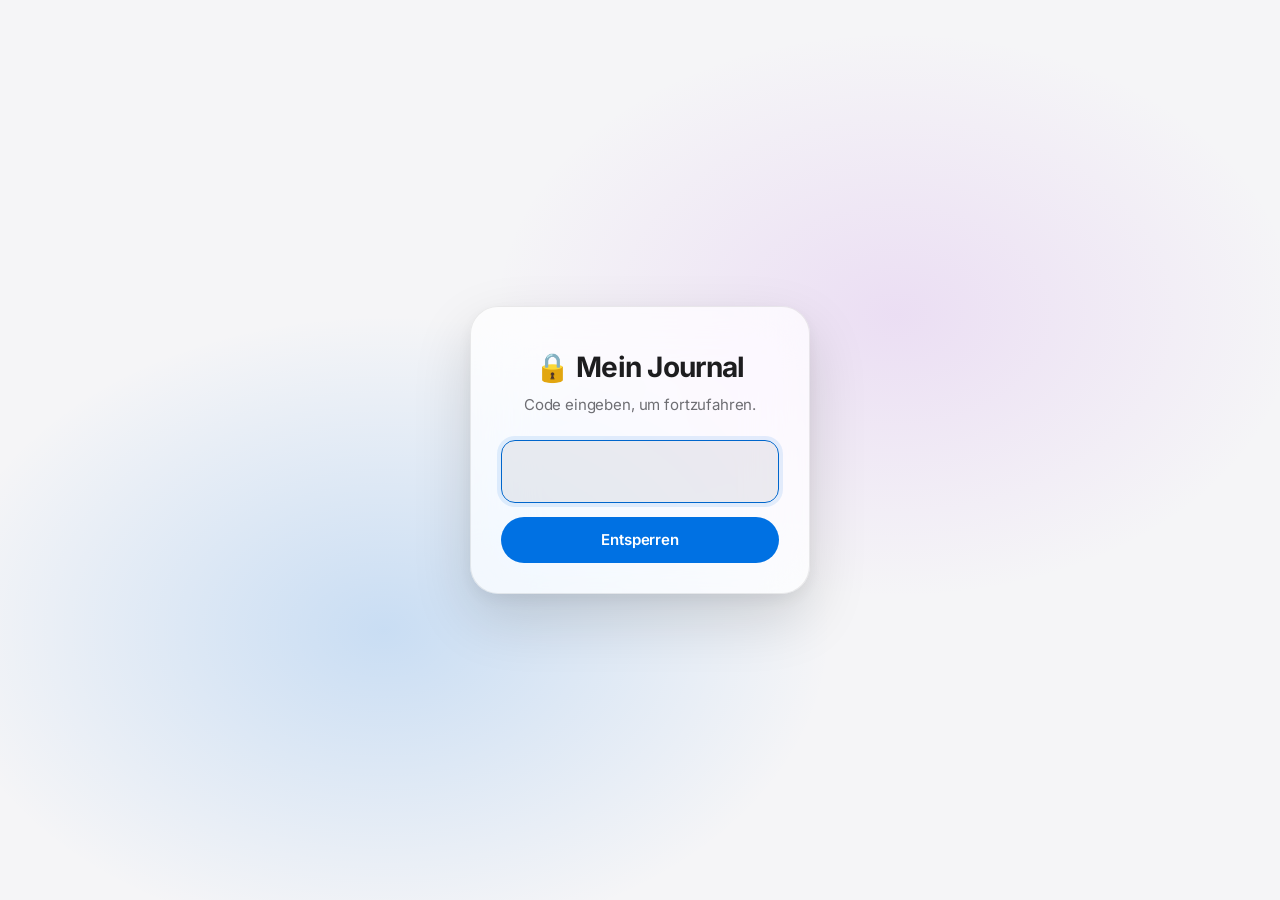
<file: index.html>
<!DOCTYPE html>
<html lang="de">
<head>
<meta charset="UTF-8">
<meta name="viewport" content="width=device-width, initial-scale=1.0, viewport-fit=cover">
<title>Mein Journal</title>
<!-- GEÄNDERT: Kurzbeschreibung + noindex – privates Tool, soll nicht in Suchmaschinen auftauchen -->
<meta name="description" content="Persönliches Trading-Journal: Trades erfassen, auswerten und Erkenntnisse festhalten.">
<meta name="robots" content="noindex, nofollow">

<!-- PWA / "Zum Home-Bildschirm hinzufügen" -->
<link rel="manifest" href="manifest.webmanifest">
<!-- GEÄNDERT (Performance): Icons, Manifest, Startbild und Strategie-Bilder liegen jetzt als eigene
     Dateien statt als Base64 in dieser Datei (vorher ~1,4 MB von 1,9 MB). Vorteil: kleinere
     HTML-Datei, Bilder werden vom Browser separat gecacht, Strategie-Bilder erst bei Bedarf geladen.
     Das Startbild wird schon während des Sperrbildschirms vorgeladen. -->
<link rel="preload" href="start-bg.jpg" as="image">
<!-- GEÄNDERT (Design): Statusleisten-Farbe folgt Hell/Dunkel -->
<meta name="theme-color" content="#f5f5f7" id="metaThemeColor">
<meta name="color-scheme" content="light dark">
<script>
  /* GEÄNDERT (Design): Hell/Dunkel vor dem ersten Zeichnen setzen. Gespeicherte Wahl
     (Umschalter im Header) hat Vorrang, sonst gilt die Systemeinstellung. */
  (function(){
    var t = null;
    try{ t = localStorage.getItem("tj_theme_v1"); }catch(e){}
    if(t !== "light" && t !== "dark") t = matchMedia("(prefers-color-scheme: dark)").matches ? "dark" : "light";
    document.documentElement.setAttribute("data-theme", t);
    var m = document.getElementById("metaThemeColor");
    if(m) m.setAttribute("content", t === "dark" ? "#000000" : "#f5f5f7");
  })();
</script>
<!-- GEÄNDERT (2026-11-16): Inter (Schrift für Windows/Android, Apple-Geräte nutzen SF Pro) liegt jetzt
     lokal im Repo statt bei Google Fonts – vorher fiel Windows ohne Google-Abruf auf Arial zurück.
     Die @font-face-Regeln stehen in app.css (Abschnitt 00). -->
<link rel="preload" href="inter-latin.woff2" as="font" type="font/woff2" crossorigin>
<meta name="apple-mobile-web-app-capable" content="yes">
<meta name="apple-mobile-web-app-status-bar-style" content="black-translucent">
<meta name="apple-mobile-web-app-title" content="Mein Journal">
<link rel="apple-touch-icon" href="apple-touch-icon.png">
<link rel="icon" type="image/png" sizes="32x32" href="favicon-32.png">

<!-- GEÄNDERT: SheetJS (~900 KB) blockierte das Rendern schon vor dem Sperrbildschirm.
     Wird jetzt erst im Bericht-Reiter bzw. beim Excel-Export nachgeladen (siehe loadXlsx()). -->
<!-- GEÄNDERT (Stufe 3): Design, Programmcode und Bilder liegen in eigenen Dateien — alle direkt im Hauptverzeichnis
     (keine Unterordner, weil der GitHub-Web-Upload Ordner flach entpackt).
     ⚠ Versionsnummer ?v=… bei JEDER Änderung an allen Einbindungen auf das heutige Datum setzen
     (siehe Kopfkommentar in core.js) — sonst laden Geräte alte Dateien aus dem Cache. -->
<link rel="stylesheet" href="app.css?v=2026.11.18b">
</head>
<body>

<div id="ambientGoldGlow" aria-hidden="true"></div>

<div id="lockScreen">
  <div class="lock-box">
    <div class="lock-title">🔒 Mein Journal</div>
    <div class="lock-sub" id="lockSub">Code eingeben, um fortzufahren.</div>
    <!-- GEÄNDERT: Feld hatte keine Beschriftung; Fehlermeldung wird jetzt vorgelesen -->
    <label for="lockPinInput" class="visually-hidden">PIN-Code</label>
    <input type="password" inputmode="numeric" pattern="[0-9]*" maxlength="4" id="lockPinInput" class="lock-pin-input" autocomplete="off" aria-describedby="lockSub lockError">
    <div class="lock-error" id="lockError" role="alert" style="display:none;">Falscher Code. Bitte erneut versuchen.</div>
    <button type="button" class="btn btn-primary" id="lockSubmitBtn" style="width:100%; margin-top:14px;">Entsperren</button>
  </div>
</div>

<div id="appShell" style="display:none;">

<!-- GEÄNDERT: Sprunglink zum Inhalt für Tastaturnutzer -->
<a class="skip-link" href="#app">Zum Inhalt springen</a>

<header class="topnav">
  <div class="topnav-left">
    <div class="brand">Mein Journal</div>
  </div>
  <!-- GEÄNDERT: Name für die Navigation, type="button", aktiver Reiter per aria-current (siehe updateNavActive) -->
  <nav class="tabs" id="mainNav" aria-label="Hauptnavigation">
    <button type="button" data-view="start"><svg class="tab-ico" viewBox="0 0 24 24" fill="none" stroke="currentColor" stroke-width="1.8" stroke-linecap="round" stroke-linejoin="round" aria-hidden="true" focusable="false"><path d="M3.5 10.5 12 3.5l8.5 7"/><path d="M5.5 9v10.5h13V9"/><path d="M10 19.5v-5h4v5"/></svg><span>Start</span></button>
    <button type="button" data-view="live"><svg class="tab-ico" viewBox="0 0 24 24" fill="none" stroke="currentColor" stroke-width="1.8" stroke-linecap="round" stroke-linejoin="round" aria-hidden="true" focusable="false"><path d="M3 12h4l2.5-6 5 12L17 12h4"/></svg><span>Live</span></button>
    <button type="button" data-view="eod"><svg class="tab-ico" viewBox="0 0 24 24" fill="none" stroke="currentColor" stroke-width="1.8" stroke-linecap="round" stroke-linejoin="round" aria-hidden="true" focusable="false"><path d="M20 14.5A8 8 0 0 1 9.5 4a8 8 0 1 0 10.5 10.5z"/></svg><span>EOD</span></button>
    <button type="button" data-view="bericht"><svg class="tab-ico" viewBox="0 0 24 24" fill="none" stroke="currentColor" stroke-width="1.8" stroke-linecap="round" stroke-linejoin="round" aria-hidden="true" focusable="false"><path d="M4 20V10"/><path d="M10 20V4"/><path d="M16 20v-7"/><path d="M22 20H2"/></svg><span>Bericht</span></button>
    <button type="button" data-view="erkenntnisse"><svg class="tab-ico" viewBox="0 0 24 24" fill="none" stroke="currentColor" stroke-width="1.8" stroke-linecap="round" stroke-linejoin="round" aria-hidden="true" focusable="false"><path d="M9 18h6"/><path d="M10 21h4"/><path d="M12 3a6 6 0 0 0-3.5 10.9c.6.5 1 1.2 1 2V16h5v-.1c0-.8.4-1.5 1-2A6 6 0 0 0 12 3z"/></svg><span>Erkenntnisse</span></button>
    <span class="tabs-sep" aria-hidden="true"></span>
    <button type="button" data-view="strategie"><svg class="tab-ico" viewBox="0 0 24 24" fill="none" stroke="currentColor" stroke-width="1.8" stroke-linecap="round" stroke-linejoin="round" aria-hidden="true" focusable="false"><path d="M4 4.5A1.5 1.5 0 0 1 5.5 3H20v15H5.5A1.5 1.5 0 0 0 4 19.5z"/><path d="M4 19.5A1.5 1.5 0 0 0 5.5 21H20v-3"/><path d="M8 7h8"/></svg><span>Strategie</span></button>
  </nav>
  <div class="topnav-right">
    <button type="button" class="backup-badge" id="backupBadge" title="Es gibt Änderungen seit dem letzten JSON-Backup. Klicken für den Export-Bereich im Bericht.">⚠ Ungesichert</button>
    <!-- NEU (2026-11-17): Lo-Fi-Hintergrundmusik an/aus (musik.js) — Equalizer-Balken bewegen sich, solange Musik läuft -->
    <button type="button" class="icon-btn musik-toggle" id="btnMusik" aria-pressed="false" aria-label="Hintergrundmusik" title="Lo-Fi-Musik einschalten">
      <svg viewBox="0 0 24 24" fill="none" stroke="currentColor" stroke-width="2.2" stroke-linecap="round" aria-hidden="true"><path class="eq eq1" d="M5 10v4"/><path class="eq eq2" d="M9.67 6v12"/><path class="eq eq3" d="M14.33 8.5v7"/><path class="eq eq4" d="M19 10.5v3"/></svg>
    </button>
    <!-- GEÄNDERT (Design): Dunkelmodus ein/aus -->
    <button type="button" class="icon-btn theme-toggle" id="btnTheme" aria-pressed="false" aria-label="Dunkelmodus" title="Dunkelmodus ein/aus">
      <svg class="ico-moon" viewBox="0 0 24 24" fill="none" stroke="currentColor" stroke-width="2" stroke-linecap="round" stroke-linejoin="round" aria-hidden="true"><path d="M20 14.5A8 8 0 0 1 9.5 4a8 8 0 1 0 10.5 10.5z"/></svg>
      <svg class="ico-sun" viewBox="0 0 24 24" fill="none" stroke="currentColor" stroke-width="2" stroke-linecap="round" aria-hidden="true"><circle cx="12" cy="12" r="4"/><path d="M12 2v2M12 20v2M4.9 4.9l1.4 1.4M17.7 17.7l1.4 1.4M2 12h2M20 12h2M4.9 19.1l1.4-1.4M17.7 6.3l1.4-1.4"/></svg>
    </button>
    <!-- GEÄNDERT (2026-10-15): „Kategorien“ → „Einstellungen“ (dort jetzt auch das Intro) -->
    <button type="button" class="btn btn-ghost btn-sm" id="btnSettings" title="Einstellungen: Kategorien, Intro und Musik">⚙ Einstellungen</button>
  </div>
</header>

<!-- GEÄNDERT: tabindex="-1", damit Sprunglink und Fokus-Rückgabe hier landen können -->
<main id="app" tabindex="-1"></main>

<div id="modalRoot"></div>
<div id="dialogRoot"></div>
<!-- GEÄNDERT: Toasts („Gespeichert“ usw.) werden von Screenreadern angesagt -->
<div id="toastRoot" role="status" aria-live="polite"></div>

</div>

<script src="core.js?v=2026.11.18b"></script>
<script src="sync.js?v=2026.11.18b"></script>
<script src="news.js?v=2026.11.18b"></script>
<script src="state.js?v=2026.11.18b"></script>
<script src="start.js?v=2026.11.18b"></script>
<script src="trades.js?v=2026.11.18b"></script>
<script src="bericht.js?v=2026.11.18b"></script>
<script src="erkenntnisse.js?v=2026.11.18b"></script>
<script src="strategie.js?v=2026.11.18b"></script>
<!-- NEU (2026-10-15): Intro nach dem Entsperren — vor init.js, das es aufruft -->
<script src="intro.js?v=2026.11.18b"></script>
<!-- NEU (2026-11-17): Lo-Fi-Hintergrundmusik (vor init.js, das sie beim Entsperren vorbereitet) -->
<script src="musik.js?v=2026.11.18b"></script>
<script src="init.js?v=2026.11.18b"></script>
<script src="design.js?v=2026.11.18b"></script>
</body>
</html>
</file>
<file: app.css>
/* ==========================================================================
   MEIN JOURNAL — Design-System im Stil von macOS/iOS-Apps
   Aufbau:  (00 Schrift Inter, lokal – NEU 2026-11-16)
   01 Design-Tokens (hell / dunkel)    12 Session-Tagesleiste
   02 Basis & Typografie               13 Detailansicht, Bildansicht, Screenshots
   03 Fokus & Barrierefreiheit          14 Modals & Formulare
   04 Navigation (Glas, Segmented)      15 Trade-Formular
   05 Seitenlayout & Hero               16 Bericht, Tabellen, Vergleich
   06 Buttons                           17 Notizen, Wortwolke, Suche
   07 Chips, Segmented Controls         18 Startseite: Kennzahlen, News
   08 Panels & Filter                   19 Strategie
   09 Kennzahl-Kacheln                  20 Dialoge & Toasts
   10 Trade-Liste, Tags, Badges         21 Sperrbildschirm, Ambient, App-Start
   11 Kalender                          22 Bewegung (Reveal, Hover, Press)
                                        23 Responsiv · 24 Reduced Motion
   ========================================================================== */

/* ---------- 00 Schrift Inter (lokal) ----------------------------------------
   NEU (2026-11-16): Inter liegt jetzt als eigene Datei im Repo statt bei Google Fonts.
   Vorher fiel Windows auf Arial zurück, sobald der Google-Abruf scheiterte (offline,
   Werbeblocker, Firewall). Variable Schrift: alle Stärken 100–900 in einer Datei je
   Zeichensatz. Apple-Geräte nutzen weiter SF Pro (steht in --font vor Inter).
   Inter: SIL Open Font License 1.1, (c) The Inter Project Authors. */
@font-face{
  font-family:"Inter"; font-style:normal; font-weight:100 900; font-display:swap;
  src:url(inter-latin-ext.woff2) format("woff2");
  unicode-range:U+0100-02BA,U+02BD-02C5,U+02C7-02CC,U+02CE-02D7,U+02DD-02FF,U+0304,U+0308,U+0329,U+1D00-1DBF,U+1E00-1E9F,U+1EF2-1EFF,U+2020,U+20A0-20AB,U+20AD-20C0,U+2113,U+2C60-2C7F,U+A720-A7FF;
}
@font-face{
  font-family:"Inter"; font-style:normal; font-weight:100 900; font-display:swap;
  src:url(inter-latin.woff2) format("woff2");
  unicode-range:U+0000-00FF,U+0131,U+0152-0153,U+02BB-02BC,U+02C6,U+02DA,U+02DC,U+0304,U+0308,U+0329,U+2000-206F,U+20AC,U+2122,U+2191,U+2193,U+2212,U+2215,U+FEFF,U+FFFD;
}

/* ---------- 01 Design-Tokens ------------------------------------------------
   Hell ist die Basis, Dunkel per data-theme="dark" (Umschalter im Header). Die alten Token-
   Namen (--bg-panel, --text-dim, --green …) bleiben erhalten, weil das JS sie in
   Inline-Styles verwendet. */
:root{
  color-scheme:light;
  /* Flächen */
  --bg:#f5f5f7;
  --bg-panel:#ffffff;
  --bg-card:#f5f5f7;
  --bg-card-hover:#e8e8ed;
  --fill:rgba(118,118,128,.12);         /* iOS „tertiary fill“ – Segment-Spuren, Leisten */
  --fill-strong:rgba(118,118,128,.2);
  --thumb:#ffffff;                      /* Schieber im Segmented Control */
  --thumb-shadow:0 3px 8px rgba(0,0,0,.12), 0 3px 1px rgba(0,0,0,.04);
  --glass:rgba(255,255,255,.72);
  --glass-strong:rgba(255,255,255,.86);
  --glass-border:rgba(0,0,0,.08);
  /* Linien */
  --border:#e3e3e8;
  --border-light:#d2d2d7;
  --separator:rgba(60,60,67,.14);
  /* Text */
  --text:#1d1d1f;
  --text-dim:#6e6e73;
  --text-faint:#6e6e73;
  --inverse-bg:#1d1d1f;
  --inverse-text:#ffffff;
  --white:#ffffff;
  /* Akzent (Apple-Blau) */
  --accent:#0066cc;                     /* Links & Text-Akzente */
  --accent-fill:#0071e3;                /* gefüllte Buttons */
  --accent-fill-hover:#0077ed;
  --on-accent:#ffffff;
  --accent-dim:rgba(0,113,227,.1);
  --focus:#0071e3;
  /* Semantik Trading: Gewinn / Verlust / Break-Even */
  --green:#1a7f37;  --green-dim:rgba(52,199,89,.14);  --green-line:rgba(26,127,55,.3);  --on-green:#ffffff;
  --red:#d70015;    --red-dim:rgba(255,59,48,.1);     --red-line:rgba(215,0,21,.28);   --on-red:#ffffff;
  --amber:#b25000;  --amber-dim:rgba(255,159,10,.16); --amber-line:rgba(178,80,0,.3);  --amber-fill:#ff9f0a; --on-amber:#1d1d1f;
  --info:#0066cc;   --info-dim:rgba(0,113,227,.1);    --info-line:rgba(0,102,204,.3);
  --sess-ldn:#0071e3;
  --sess-nyc:#1a7f37;
  /* Form */
  --radius-lg:28px;
  --radius:18px;
  --radius-sm:12px;
  --radius-xs:8px;
  --shadow-sm:0 1px 2px rgba(0,0,0,.04), 0 1px 1px rgba(0,0,0,.02);
  --shadow-md:0 4px 14px rgba(0,0,0,.06), 0 1px 3px rgba(0,0,0,.04);
  --shadow-lg:0 24px 60px rgba(0,0,0,.14), 0 6px 18px rgba(0,0,0,.06);
  --backdrop:rgba(0,0,0,.28);
  /* Typografie */
  /* GEÄNDERT (2026-11-16): "Segoe UI" vor Arial – falls Inter auf Windows doch fehlt */
  --font:-apple-system, BlinkMacSystemFont, "SF Pro Text", "SF Pro Display", "Inter", "Segoe UI", "Helvetica Neue", Arial, sans-serif;
  --font-display:-apple-system, BlinkMacSystemFont, "SF Pro Display", "SF Pro Text", "Inter", "Segoe UI", "Helvetica Neue", Arial, sans-serif;
  --mono:var(--font);                   /* Zahlen: Systemschrift mit Tabellenziffern statt Monospace */
  --code:ui-monospace, "SF Mono", Menlo, Consolas, monospace;
  /* Bewegung */
  --ease:cubic-bezier(0.28, 0.11, 0.32, 1);
  --spring:cubic-bezier(0.34, 1.56, 0.64, 1);
  --dur:.4s;
  --start-bg-image:url("start-bg.jpg");
}

/* Dunkle Tokens – aktiv bei <html data-theme="dark">. Umschalter im Header;
   ohne eigene Wahl folgt die App der Systemeinstellung (siehe Skript im <head>). */
:root[data-theme="dark"]{
    color-scheme:dark;
    --bg:#000000; --bg-panel:#1c1c1e; --bg-card:#2c2c2e; --bg-card-hover:#3a3a3c;
    --fill:rgba(118,118,128,.24); --fill-strong:rgba(118,118,128,.36);
    --thumb:#636366; --thumb-shadow:0 3px 8px rgba(0,0,0,.3);
    --glass:rgba(22,22,23,.72); --glass-strong:rgba(28,28,30,.88); --glass-border:rgba(255,255,255,.08);
    --border:#38383a; --border-light:#48484a; --separator:rgba(84,84,88,.6);
    --text:#f5f5f7; --text-dim:#a1a1a6; --text-faint:#98989d;
    --inverse-bg:#f5f5f7; --inverse-text:#1d1d1f;
    --accent:#2997ff; --accent-fill:#0071e3; --accent-fill-hover:#0077ed; --accent-dim:rgba(41,151,255,.16); --focus:#2997ff;
    --green:#30d158; --green-dim:rgba(48,209,88,.16);  --green-line:rgba(48,209,88,.34); --on-green:#000000;
    --red:#ff6961;   --red-dim:rgba(255,69,58,.16);    --red-line:rgba(255,105,97,.34); --on-red:#000000;
    --amber:#ff9f0a; --amber-dim:rgba(255,159,10,.16); --amber-line:rgba(255,159,10,.36);
    --info:#64b5ff;  --info-dim:rgba(41,151,255,.16);  --info-line:rgba(100,181,255,.34);
    --sess-ldn:#409cff; --sess-nyc:#30d158;
    --shadow-sm:0 1px 2px rgba(0,0,0,.4);
    --shadow-md:0 8px 24px rgba(0,0,0,.45);
    --shadow-lg:0 30px 80px rgba(0,0,0,.6), 0 8px 24px rgba(0,0,0,.4);
    --backdrop:rgba(0,0,0,.55);
}
/* … und immer für die Hero-Kachel (Foto mit dunkler Abdunklung = „dunkle Medienkachel“). */
.start-hero{
  color-scheme:dark;
  --bg-panel:#1c1c1e; --bg-card:rgba(255,255,255,.1); --bg-card-hover:rgba(255,255,255,.16);
  --fill:rgba(255,255,255,.14); --border:rgba(255,255,255,.14); --border-light:rgba(255,255,255,.22);
  --text:#f5f5f7; --text-dim:#c7c7cc; --text-faint:#aeaeb2;
  --inverse-bg:#f5f5f7; --inverse-text:#1d1d1f;
  --accent:#2997ff; --focus:#2997ff;
  --green:#30d158; --green-dim:rgba(48,209,88,.2); --green-line:rgba(48,209,88,.4); --on-green:#000;
  --red:#ff6961; --red-dim:rgba(255,69,58,.2); --on-red:#000;
  --amber:#ff9f0a; --amber-dim:rgba(255,159,10,.2); --amber-line:rgba(255,159,10,.42);
  --sess-ldn:#409cff; --sess-nyc:#30d158;
}

/* ---------- 02 Basis & Typografie ------------------------------------------ */
*{box-sizing:border-box;}
html,body{margin:0; padding:0;}
html{
  -webkit-text-size-adjust:100%;
  scrollbar-width:thin; scrollbar-color:var(--fill-strong) transparent;
}
@media (prefers-reduced-motion: no-preference){ html{scroll-behavior:smooth;} }
::-webkit-scrollbar{width:11px; height:11px;}
::-webkit-scrollbar-track{background:transparent;}
::-webkit-scrollbar-thumb{background:var(--fill-strong); border-radius:999px; border:3px solid transparent; background-clip:content-box;}
::-webkit-scrollbar-thumb:hover{background-color:var(--text-faint);}
::-webkit-scrollbar-corner{background:transparent;}
body{
  background:var(--bg);
  color:var(--text);
  font-family:var(--font);
  font-size:15px;
  line-height:1.47;
  letter-spacing:-.01em;
  -webkit-font-smoothing:antialiased;
  -moz-osx-font-smoothing:grayscale;
  font-feature-settings:"cv11","ss01";   /* Inter-Fallback: rundere Ziffern/Glyphen */
  min-height:100vh;
  /* Vollbild-PWA (iPhone): nichts unter Notch/Home-Indicator */
  padding-left:env(safe-area-inset-left);
  padding-right:env(safe-area-inset-right);
  padding-bottom:env(safe-area-inset-bottom);
}
h1,h2,h3{font-family:var(--font-display); letter-spacing:-.022em; line-height:1.1;}
a{color:var(--accent); text-decoration:none;}
a:hover{text-decoration:underline;}
button{font-family:inherit; cursor:pointer; -webkit-tap-highlight-color:transparent;}
button:disabled,.btn:disabled{opacity:.4; cursor:not-allowed;}
input,textarea,select{font-family:inherit; font-size:inherit;}
.num{font-family:var(--mono); font-variant-numeric:tabular-nums;}
::selection{background:var(--accent-dim);}

/* ---------- 03 Fokus & Barrierefreiheit ------------------------------------ */
:focus-visible{outline:3px solid color-mix(in srgb, var(--focus) 65%, transparent); outline-offset:2px;}
@supports not (color:color-mix(in srgb, red 50%, blue)){ :focus-visible{outline:2px solid var(--focus);} }
.trade-card:focus-visible, .cal-cell:focus-visible, .note-item:focus-visible, .day-detail-item:focus-visible, .strat-entry-card:focus-visible{outline-offset:-2px;}
body.modal-open{overflow:hidden;}
.visually-hidden{position:absolute !important; width:1px; height:1px; padding:0; margin:-1px; overflow:hidden; clip:rect(0 0 0 0); white-space:nowrap; border:0;}
.skip-link{position:absolute; left:12px; top:-60px; z-index:10000; padding:10px 16px; border-radius:999px; background:var(--accent-fill); color:var(--on-accent); font-weight:600; text-decoration:none; box-shadow:var(--shadow-md);}
.skip-link:focus{top:12px;}
#app:focus, .modal:focus, .dialog:focus{outline:none;}

/* ---------- 04 Navigation ---------------------------------------------------
   Milchglas liegt auf ::before – so bleibt der Header selbst ohne backdrop-filter
   und die feste Tab-Leiste (Mobil) hängt weiterhin am Bildschirmrand. */
header.topnav{
  position:sticky; top:0; z-index:50;
  display:grid; grid-template-columns:1fr auto 1fr; align-items:center; gap:12px;
  padding:10px 24px;
  padding-top:calc(10px + env(safe-area-inset-top));
  transition:transform .5s var(--ease);
}
header.topnav::before{
  content:""; position:absolute; inset:0; z-index:-1;
  background:var(--glass);
  -webkit-backdrop-filter:blur(20px) saturate(180%);
  backdrop-filter:blur(20px) saturate(180%);
  border-bottom:1px solid transparent;
  transition:border-color .4s var(--ease), box-shadow .4s var(--ease), background-color .4s var(--ease);
}
header.topnav > *{transition:transform .5s var(--ease);}
header.topnav.is-compact::before{background:var(--glass-strong); border-bottom-color:var(--separator); box-shadow:0 1px 20px rgba(0,0,0,.05);}
@media (min-width:641px){
  /* Kompakt beim Scrollen: Leiste gleitet 8 px nach oben, Inhalt bleibt mittig – nur transform */
  header.topnav.is-compact{transform:translateY(-8px);}
  header.topnav.is-compact > *{transform:translateY(4px);}
  header.topnav.is-compact .brand{transform:scale(.94);}
}
.topnav-left{display:flex; align-items:center; gap:12px;}
.topnav-right{display:flex; align-items:center; gap:10px; justify-content:flex-end;}
/* Hell/Dunkel-Umschalter: Mond im hellen, Sonne im dunklen Modus */
.theme-toggle{position:relative; overflow:hidden; width:34px; height:34px; color:var(--text);}
.theme-toggle svg{position:absolute; width:18px; height:18px; transition:transform .5s var(--spring), opacity .3s var(--ease);}
.theme-toggle .ico-sun{opacity:0; transform:rotate(-90deg) scale(.5);}
:root[data-theme="dark"] .theme-toggle .ico-moon{opacity:0; transform:rotate(90deg) scale(.5);}
:root[data-theme="dark"] .theme-toggle .ico-sun{opacity:1; transform:none;}
/* NEU (2026-11-17): Musik-Knopf — Equalizer-Balken, bewegen sich, solange Musik läuft */
.musik-toggle{width:34px; height:34px; color:var(--text);}
.musik-toggle svg{width:18px; height:18px; overflow:visible;}
.musik-toggle .eq{transform-box:fill-box; transform-origin:center; transform:scaleY(.42); transition:transform .4s var(--spring);}
.musik-toggle.is-on{background:var(--accent-dim); color:var(--accent);}
.musik-toggle.is-on .eq{transform:none;}
.musik-toggle.is-playing .eq{animation:musikEq 1.1s ease-in-out infinite alternate;}
.musik-toggle.is-playing .eq2{animation-duration:.82s; animation-delay:-.3s;}
.musik-toggle.is-playing .eq3{animation-duration:.96s; animation-delay:-.55s;}
.musik-toggle.is-playing .eq4{animation-duration:.7s; animation-delay:-.15s;}
@keyframes musikEq{ 0%{transform:scaleY(.35);} 100%{transform:scaleY(1.15);} }
@media (prefers-reduced-motion: reduce){ .musik-toggle.is-playing .eq{animation:none;} }
/* Weicher Hell/Dunkel-Wechsel (GEÄNDERT): Überblendung per View Transition — nur zwei
   Bildebenen statt Transitions auf jedem einzelnen Element. */
/* Die neue Ansicht liegt voll deckend darunter, das Standbild der alten blendet darüber
   aus — so gibt es keinen Helligkeits-"Knick" in der Mitte wie beim reinen Kreuzblenden. */
html.theme-vt::view-transition-new(root){animation:none; mix-blend-mode:normal;}
html.theme-vt::view-transition-old(root){
  z-index:1; mix-blend-mode:normal;
  animation:themeOut .6s cubic-bezier(.4, 0, .2, 1) both;
}
@keyframes themeOut{ from{opacity:1;} to{opacity:0;} }
@keyframes themeIn{ from{opacity:0;} to{opacity:1;} }
/* Fallback ohne View-Transitions-API: kurzes Einblenden der ganzen Seite */
html.theme-fade #appShell{animation:themeIn .35s cubic-bezier(.4, 0, .2, 1);}
.brand{
  font-family:var(--font-display); font-weight:600; font-size:19px; letter-spacing:-.02em;
  transform-origin:left center; transition:transform .5s var(--ease);
}
/* Segmented Control mit gleitendem Schieber (.tabs-indicator, per JS) */
nav.tabs{
  position:relative;
  display:flex; gap:2px; padding:3px; border-radius:11px;
  background:var(--fill); flex-wrap:wrap; justify-content:center;
}
nav.tabs button{
  position:relative; z-index:1;
  display:inline-flex; align-items:center; gap:6px;
  background:transparent; border:none; color:var(--text-dim);
  padding:6px 16px; border-radius:8px; font-size:13.5px; font-weight:500; letter-spacing:-.01em;
  transition:color .25s var(--ease), background-color .25s var(--ease), transform .3s var(--spring);
}
nav.tabs button:hover{color:var(--text);}
nav.tabs button.active{color:var(--text); font-weight:600; background:var(--thumb); box-shadow:var(--thumb-shadow);}
nav.tabs.has-indicator button.active{background:transparent; box-shadow:none;}
nav.tabs button:active{transform:scale(.96);}
nav.tabs .tab-ico{display:none; width:22px; height:22px; flex:0 0 auto;}
nav.tabs .tabs-sep{width:1px; align-self:stretch; background:var(--separator); margin:5px 4px;}
.tabs-indicator{
  position:absolute; left:0; top:0; z-index:0; pointer-events:none;
  border-radius:8px; background:var(--thumb); box-shadow:var(--thumb-shadow);
  transform-origin:left center;
  transition:transform .5s var(--spring), opacity .2s var(--ease);
  opacity:0;
}
.backup-badge{
  display:none; align-items:center; gap:6px;
  background:var(--amber-dim); border:none; color:var(--amber);
  padding:6px 12px; border-radius:999px; font-size:12.5px; font-weight:600; cursor:pointer;
  transition:background-color .2s var(--ease), transform .3s var(--spring);
}
.backup-badge:hover{background:var(--amber-line);}
.backup-badge:active{transform:scale(.96);}
.backup-badge.show{display:inline-flex; animation:badgePop .6s var(--spring);}
@keyframes badgePop{ from{opacity:0; transform:scale(.8);} to{opacity:1; transform:none;} }

/* ---------- 05 Seitenlayout & Hero ----------------------------------------- */
main{max-width:1560px; margin:0 auto; padding:32px 24px 96px;}
main.main-narrow{max-width:1240px;}

.page-head{margin-bottom:28px;}
.page-head h1{font-size:clamp(30px, 3.4vw, 44px); font-weight:700; margin:0 0 6px;}
.page-head p{color:var(--text-dim); margin:0; font-size:17px; line-height:1.47; max-width:720px;}

/* Hero: großes Foto als dunkle Medienkachel, Parallax + skalierende Headline (per JS: --hero-p 0…1) */
.start-hero{
  position:relative; isolation:isolate; overflow:hidden;
  border-radius:var(--radius-lg);
  padding:56px 40px 32px; margin-bottom:20px;
  color:var(--text); background:#0b0b0d;
  box-shadow:var(--shadow-lg);
}
.start-hero::before{
  content:""; position:absolute; inset:-8% 0 -8% 0; z-index:-2;
  background-image:var(--start-bg-image);
  background-size:cover; background-position:center 38%; background-repeat:no-repeat;
  transform:translate3d(0, calc(var(--hero-p, 0) * 70px), 0) scale(1.06);
  will-change:transform;
}
.start-hero::after{
  content:""; position:absolute; inset:0; z-index:-1;
  background:
    radial-gradient(120% 80% at 50% 0%, rgba(0,0,0,.15) 0%, rgba(0,0,0,.55) 70%),
    linear-gradient(180deg, rgba(0,0,0,.35) 0%, rgba(0,0,0,.62) 55%, rgba(0,0,0,.88) 100%);
}
.start-hero .page-head{margin-bottom:0;}
.start-hero .page-head h1{
  font-size:clamp(34px, 5.2vw, 64px); font-weight:700; letter-spacing:-.03em; line-height:1.05;
  margin-bottom:12px; max-width:20ch;
  /* Gradient-Text – helle Verläufe, damit der Kontrast auf dem abgedunkelten Foto hoch bleibt */
  color:#fff;
  background:linear-gradient(100deg, #ffffff 0%, #f5f5f7 38%, #cfe3ff 72%, #e9d9ff 100%);
  -webkit-background-clip:text; background-clip:text;
  -webkit-text-fill-color:transparent;
  transform-origin:left bottom;
  transform:scale(calc(1 - var(--hero-p, 0) * .08));
  opacity:calc(1 - var(--hero-p, 0) * .5);
  will-change:transform, opacity;
}
.start-hero .page-head p{color:var(--text-dim); font-size:17px;}

.row-between{display:flex; align-items:center; justify-content:space-between; gap:12px; flex-wrap:wrap; margin-bottom:18px;}

/* ---------- 06 Buttons (Pill-Form) ----------------------------------------- */
.btn{
  display:inline-flex; align-items:center; justify-content:center; gap:6px;
  background:var(--fill); color:var(--text); border:1px solid transparent;
  padding:9px 18px; border-radius:999px; font-size:14px; font-weight:500; letter-spacing:-.01em;
  line-height:1.3; text-decoration:none;
  transition:background-color .2s var(--ease), color .2s var(--ease), border-color .2s var(--ease), box-shadow .3s var(--ease), transform .35s var(--spring);
}
.btn:hover{background:var(--fill-strong); text-decoration:none;}
.btn:active:not(:disabled){transform:scale(.97);}
.btn-primary{background:var(--accent-fill); color:var(--on-accent);}
.btn-primary:hover{background:var(--accent-fill-hover);}
.btn-danger{background:var(--red-dim); color:var(--red);}
.btn-danger:hover{background:var(--red-line);}
.btn-ghost{background:transparent; border-color:var(--border-light);}
.btn-ghost:hover{background:var(--fill);}
.btn-sm{padding:6px 13px; font-size:12.5px;}

/* ---------- 07 Chips & Segmented Controls ---------------------------------- */
.chip-group{display:flex; flex-wrap:wrap; gap:8px;}
.chip{
  background:var(--bg-panel); border:1px solid var(--border-light); color:var(--text);
  padding:7px 15px; border-radius:999px; font-size:13.5px; font-weight:500;
  transition:background-color .2s var(--ease), border-color .2s var(--ease), color .2s var(--ease), transform .35s var(--spring);
}
.chip:hover{border-color:var(--text-faint);}
.chip:active{transform:scale(.96);}
.chip.selected{background:var(--inverse-bg); color:var(--inverse-text); border-color:var(--inverse-bg); font-weight:600;}
.chip.selected.result-TP{background:var(--green); border-color:var(--green); color:var(--on-green);}
.chip.selected.result-SL{background:var(--red); border-color:var(--red); color:var(--on-red);}
.chip.selected.result-BE{background:var(--amber-fill); border-color:var(--amber-fill); color:var(--on-amber);}
.chip-add{border-style:dashed; color:var(--accent);}
.cal-market-filter{padding-bottom:14px; margin-bottom:14px; border-bottom:1px solid var(--separator);}
.market-chip-wrap{position:relative; display:inline-flex; align-items:center;}
.market-chip-label{padding-right:48px;}
.market-chip-edit, .market-chip-remove{
  position:absolute; top:50%; transform:translateY(-50%);
  width:18px; height:18px; border-radius:50%; border:none;
  background:transparent; color:inherit; opacity:.55; font-size:10px;
  display:flex; align-items:center; justify-content:center; padding:0;
  transition:opacity .2s, background-color .2s;
}
.market-chip-edit{right:24px;}
.market-chip-remove{right:5px;}
.market-chip-edit:hover{opacity:1; background:var(--accent-fill); color:#fff;}
.market-chip-remove:hover{opacity:1; background:var(--red); color:#fff;}

/* Unter-Reiter (Zeitraum etc.) als iOS-Segmented-Control */
.subtab-row{display:inline-flex; gap:2px; background:var(--fill); padding:3px; border-radius:11px; flex-wrap:wrap;}
.subtab{
  background:transparent; border:none; color:var(--text-dim);
  padding:6px 15px; border-radius:8px; font-size:13.5px; font-weight:500; white-space:nowrap;
  transition:color .2s var(--ease), background-color .25s var(--ease), box-shadow .25s var(--ease), transform .3s var(--spring);
}
.subtab:hover{color:var(--text);}
.subtab:active{transform:scale(.96);}
.subtab.active{background:var(--thumb); color:var(--text); font-weight:600; box-shadow:var(--thumb-shadow); animation:thumbIn .4s var(--spring);}
@keyframes thumbIn{ from{transform:scale(.92); opacity:.6;} to{transform:none; opacity:1;} }

/* Bereichs-Umschalter Live / EOD – als iOS-artige Toggle-Pillen */
.area-toggle{display:flex; gap:8px; margin-bottom:20px;}
.area-toggle button{
  display:inline-flex; align-items:center; gap:8px;
  background:var(--bg-panel); border:1px solid var(--border-light); color:var(--text-dim);
  padding:8px 16px 8px 10px; border-radius:999px; font-weight:600; font-size:13.5px;
  transition:background-color .25s var(--ease), color .25s var(--ease), border-color .25s var(--ease), transform .35s var(--spring);
}
.area-toggle button::before{
  content:""; width:30px; height:18px; border-radius:999px; flex:0 0 auto;
  background:var(--fill-strong) radial-gradient(circle at 9px 50%, #fff 6.5px, transparent 7px) no-repeat;
  background-position:0 0;
  transition:background-color .3s var(--ease), background-position .4s var(--spring);
}
.area-toggle button:active{transform:scale(.97);}
.area-toggle button.on{color:var(--text); border-color:var(--border-light);}
.area-toggle button.on::before{background-position:12px 0;}
.area-toggle button[data-area=live].on::before{background-color:var(--green);}
.area-toggle button[data-area=eod].on::before{background-color:var(--amber-fill);}

/* ---------- 08 Panels & Filter --------------------------------------------- */
.panel{background:var(--bg-panel); border:1px solid transparent; border-radius:var(--radius); padding:22px 24px; box-shadow:var(--shadow-sm);}
.filter-panel{margin-bottom:22px;}
.filter-row{display:grid; grid-template-columns:160px 1fr; gap:14px 18px; align-items:start; padding:12px 0; border-bottom:1px solid var(--separator);}
.filter-row:last-child{border-bottom:none;}
.filter-label{color:var(--text-dim); font-size:13px; font-weight:600; padding-top:7px;}
.filter-panel-title-row{display:flex; align-items:center; justify-content:space-between; margin-bottom:14px;}
.filter-panel-title-row .filter-panel-title{margin-bottom:0;}
.filter-panel-title{font-size:12px; letter-spacing:.02em; color:var(--text-dim); font-weight:600; margin-bottom:14px; text-transform:uppercase;}
.filter-panel.is-collapsed{padding:14px 24px;}
.filter-panel.is-collapsed .filter-panel-title-row{margin-bottom:0;}
.section-title{font-size:12px; letter-spacing:.02em; color:var(--text-dim); font-weight:600; text-transform:uppercase; margin:32px 0 12px;}

/* ---------- 09 Kennzahl-Kacheln (Bento) ------------------------------------ */
.stat-grid{display:grid; grid-template-columns:repeat(auto-fit,minmax(220px,1fr)); gap:16px; margin-bottom:28px;}
.stat-card{
  background:var(--bg-panel); border:1px solid transparent; border-radius:var(--radius); padding:22px;
  box-shadow:var(--shadow-sm);
}
.stat-card .label{font-size:13px; color:var(--text-dim); font-weight:600; margin-bottom:10px; letter-spacing:-.005em;}
.stat-card .label .label-sub{display:block; font-weight:400; color:var(--text-faint); font-size:12px; margin-top:2px;}
.stat-card .value{font-family:var(--font-display); font-size:34px; font-weight:700; letter-spacing:-.03em; line-height:1.1;}
.stat-card .sub{color:var(--text-dim); font-size:13px; margin-top:6px;}
/* NEU (2026-11-16): Zusatzzeilen für BE-Aufteilung und Break-Even-Check */
.stat-card .sub-faint{margin-top:4px; font-size:12px; color:var(--text-faint); white-space:nowrap; display:flex; align-items:center; gap:3px;}
.stat-card .sub-faint-inline{font-size:12px; color:var(--text-faint);}
.stat-card .becheck-row{font-size:13px; color:var(--text-dim); margin:2px 0 4px; font-variant-numeric:tabular-nums;}
.stat-card .becheck-row span{font-weight:600;}
.pos{color:var(--green);}
.neg{color:var(--red);}
.ratio-bars{margin-top:14px; display:flex; flex-direction:column; gap:9px;}
.ratio-bar-row{display:flex; align-items:center; gap:10px;}
.ratio-label{font-family:var(--mono); font-weight:600; font-size:12.5px; min-width:66px; text-align:right;}
.ratio-track{flex:1; height:6px; background:var(--fill); border-radius:999px; overflow:hidden;}
.ratio-fill{height:100%; border-radius:999px; transform-origin:left center;}
/* Balken & Ringe wachsen nur beim Betreten einer Ansicht (JS setzt .is-view-enter), nicht bei jedem Filter-Klick */
#app.is-view-enter .ratio-fill{animation:barGrow 1.1s var(--ease) .2s both;}
@keyframes barGrow{ from{transform:scaleX(0);} to{transform:scaleX(1);} }
.ratio-fill.seg-pos{background:var(--green);}
.ratio-fill.seg-neg{background:var(--red);}
.gauge-wrap{display:flex; align-items:center; gap:16px;}
.gauge{width:68px; height:68px; border-radius:50%; display:flex; align-items:center; justify-content:center; font-family:var(--mono); font-weight:700; font-size:15px; flex-shrink:0;}
#app.is-view-enter .gauge{animation:gaugeIn .9s var(--spring) .15s both;}
@keyframes gaugeIn{ from{transform:scale(.6) rotate(-40deg); opacity:0;} to{transform:none; opacity:1;} }
.gauge-outline{background:transparent !important; border:3px solid var(--green); box-sizing:border-box; color:var(--text);}
.mini-stat-row{display:flex; gap:24px; flex-wrap:wrap; margin-bottom:28px; padding:16px 20px; background:var(--bg-panel); border-radius:var(--radius); box-shadow:var(--shadow-sm);}
.mini-stat-row > div{display:flex; flex-direction:column; gap:2px;}
.mini-stat-label{font-size:12px; color:var(--text-dim); font-weight:600;}
.mini-stat-value{font-family:var(--mono); font-weight:700; font-size:16px;}
.mini-stat-value.is-key{font-size:20px;}
.mini-stat-sub{font-size:12px; color:var(--text-dim);}
.stat-card .value, .start-stat .value, .mini-stat-value, .cal-r, .cal-week-total, .ratio-label, .compare-table td, .trade-r, .gauge{font-variant-numeric:tabular-nums;}

/* ---------- 10 Trade-Liste, Tags, Badges ----------------------------------- */
.trade-list{display:flex; flex-direction:column; gap:8px;}
/* Breite Tabellen scrollen horizontal statt über den Rand zu ragen */
.trade-list-scroll{overflow-x:auto; -webkit-overflow-scrolling:touch; padding:2px; margin:-2px;}
.trade-list-scroll .trade-list{min-width:var(--list-min, max-content);}
.day-detail-list{display:flex; flex-direction:column; gap:8px;}
.day-detail-item{
  display:flex; align-items:center; gap:12px; background:var(--bg-card); border:1px solid transparent;
  border-radius:var(--radius-sm); padding:11px 14px; cursor:pointer;
  transition:background-color .2s var(--ease), transform .35s var(--spring);
}
.day-detail-item:hover{background:var(--bg-card-hover);}
.day-detail-item:active{transform:scale(.99);}
.view-grid{display:grid; grid-template-columns:1fr 1fr; gap:18px 22px; margin-bottom:6px;}
.view-row{margin-bottom:18px;}
.view-label{font-size:12px; font-weight:600; color:var(--text-dim); margin-bottom:5px;}
.view-value{font-size:15px; color:var(--text); line-height:1.5;}

.trade-card{
  background:var(--bg-panel); border:1px solid transparent; border-radius:14px;
  padding:12px 16px; display:grid; align-items:center; gap:10px; cursor:pointer;
  box-shadow:var(--shadow-sm);
  transition:box-shadow .3s var(--ease), border-color .2s var(--ease), transform .35s var(--spring);
}
.trade-card:hover{box-shadow:var(--shadow-md); border-color:var(--border);}
.trade-card:active{transform:scale(.995);}
.trade-market{font-weight:600; font-size:15px; letter-spacing:-.015em; overflow:hidden; text-overflow:ellipsis; white-space:nowrap;}
.trade-date-badge{color:var(--text-dim); font-size:13px;}
.trade-r{font-family:var(--mono); font-weight:700; font-size:16px; text-align:right; white-space:nowrap;}
.trade-actions{display:flex; gap:6px; flex-wrap:nowrap; justify-content:flex-end; align-items:center;}
.trade-tags{display:block;}
.eod-inline-btn{font-size:11.5px; padding:5px 10px; white-space:nowrap; background:transparent; color:var(--accent); border-color:var(--border-light);}
.eod-inline-btn:hover{background:var(--accent-dim);}
.cat-table-header-bar{border:1px solid transparent;}
.cat-table-header{display:grid; gap:10px; padding:0 16px 8px; justify-content:start;}
.cat-col-label{font-size:11px; font-weight:600; color:var(--text-dim); white-space:nowrap; overflow:hidden; text-overflow:ellipsis;}
.cat-table-row{display:grid; gap:10px; align-items:start; justify-content:start; padding-left:16px; border:1px solid transparent;}
.cat-col-value{display:flex; flex-wrap:wrap; gap:4px; min-height:20px; align-items:center; min-width:0;}
.cat-col-mobile-label{display:none;}
.cat-table-standalone{border-bottom:1px solid var(--separator); margin-bottom:14px; padding-bottom:14px;}
.tag{
  background:var(--fill); border:1px solid transparent; color:var(--text-dim);
  padding:3px 9px; border-radius:8px; font-size:11.5px; font-weight:500;
  white-space:normal; word-break:normal; overflow-wrap:anywhere; -webkit-hyphens:auto; hyphens:auto; min-width:0; text-align:center;
}
/* GEÄNDERT: genommen / nicht genommen ohne Farbe – wie jedes andere Tag */
.tag.tag-long{background:var(--green-dim); color:var(--green);}
.tag.tag-short{background:var(--red-dim); color:var(--red);}
.badge{padding:4px 10px; border-radius:999px; font-size:11.5px; font-weight:600; white-space:nowrap; border:1px solid transparent;}
.badge-open{background:var(--amber-dim); color:var(--amber);}
.badge-closed{background:var(--fill); color:var(--text-dim);}
.badge-result-TP{background:var(--green-dim); color:var(--green);}
.badge-result-SL{background:var(--red-dim); color:var(--red);}
.badge-result-BE{background:var(--amber-dim); color:var(--amber);}
.badge-eod-copied{background:var(--info-dim); color:var(--info);}
/* NEU (2026-11-16): „Nach dem BE“ — Badge "BE → TP/SL", Zeile unter der R-Zahl, Detail */
.badge-nachbe{display:inline-flex; align-items:center; gap:3px;}
.badge-nachbe .nachbe-ico{opacity:.75; flex:0 0 auto;}
.badge-nachbe .nachbe-TP{color:var(--green);}
.badge-nachbe .nachbe-SL{color:var(--red);}
.trade-r-nachbe{display:block; margin-top:2px; font-size:11px; font-weight:600; letter-spacing:0;}
/* GEÄNDERT (2026-11-16): rechtsbündig per Flex — ist die Zeile breiter als die R-Zahl, ragt sie nach links statt ins Vorschaubild */
.trade-r.has-nachbe{display:flex; flex-direction:column; align-items:flex-end;}
.view-nachbe{margin-top:8px; font-size:13.5px; color:var(--text-dim);}
/* GEÄNDERT (2026-10-04): EOD-Button und EOD-Badge als inline-flex mit SVG-Symbol + Label, damit
   Symbol und "EOD" exakt mittig sitzen (vorher Text ca. 1,5 px zu hoch, Pfeil ca. 2 px zu tief). */
.eod-inline-btn, .badge-eod-copied{display:inline-flex; align-items:center; justify-content:center; gap:4px; line-height:1;}
.eod-ico{display:block; flex:none; width:11px; height:11px;}
/* Label auf Versalhöhe zuschneiden, damit es optisch mittig steht; Fallback: leicht nach unten schieben */
@supports (text-box: trim-both cap alphabetic){
  .eod-label{text-box:trim-both cap alphabetic;}
}
@supports not (text-box: trim-both cap alphabetic){
  .eod-label{position:relative; top:.06em;}
}
/* Screenshot-Vorschau in der Liste */
.trade-thumb{position:relative; justify-self:end; width:100px; height:60px; padding:0; border:1px solid var(--separator); border-radius:10px; overflow:hidden; background:var(--bg-card); cursor:zoom-in; display:block; transition:transform .35s var(--spring), box-shadow .3s var(--ease);}
.trade-thumb img{width:100%; height:100%; object-fit:cover; display:block;}
.trade-thumb:hover{transform:scale(1.04); box-shadow:var(--shadow-md);}
.trade-thumb-count{position:absolute; right:4px; bottom:4px; padding:1px 6px; border-radius:999px; background:rgba(0,0,0,.6); -webkit-backdrop-filter:blur(8px); backdrop-filter:blur(8px); color:#fff; font-size:10px; font-weight:600; line-height:1.4;}
.trade-thumb.is-broken{display:flex; align-items:center; justify-content:center; color:var(--amber); font-size:15px; cursor:default;}
.trade-thumb.is-broken img{display:none;}
.trade-actions .eod-inline-btn, .trade-actions .badge-eod-copied{box-sizing:border-box; height:32px; display:inline-flex; align-items:center; padding-top:0; padding-bottom:0;}
.trade-thumb-empty{width:100px; justify-self:end;}
/* Bearbeiten/Löschen als runde Symbol-Buttons (Rot erst beim Hover) */
.icon-action{
  width:32px; height:32px; padding:0; flex:0 0 auto;
  display:inline-flex; align-items:center; justify-content:center;
  background:var(--fill); border:none; border-radius:50%; color:var(--text-dim);
  transition:background-color .2s var(--ease), color .2s var(--ease), transform .35s var(--spring);
}
.icon-action svg{width:15px; height:15px; display:block;}
.icon-action:hover{color:var(--text); background:var(--fill-strong);}
.icon-action:active{transform:scale(.9);}
.icon-action.is-danger:hover{color:var(--red); background:var(--red-dim);}
/* Aktionen bleiben bei breiten Tabellen rechts sichtbar */
.trade-list-scroll .trade-card .trade-actions{position:sticky; right:0; z-index:1; background:var(--bg-panel); box-shadow:-14px 0 12px -8px var(--bg-panel);}
.trade-list-scroll .trade-card:hover .trade-actions{background:var(--bg-panel);}
.list-toolbar{display:flex; align-items:center; gap:12px; flex-wrap:wrap; margin-bottom:14px;}
.list-toolbar .search-input{max-width:320px;}
.list-summary{color:var(--text-dim); font-size:13.5px;}
.list-summary b{font-family:var(--mono); font-variant-numeric:tabular-nums; font-weight:600; color:var(--text);}
.empty-state{text-align:center; padding:72px 20px; color:var(--text-dim); font-size:17px;}
.empty-state .btn{margin-top:18px;}
.empty-state .big{font-size:48px; margin-bottom:12px;}

/* ---------- 11 Kalender ---------------------------------------------------- */
.cal-panel{margin-top:16px;}
.cal-header{display:flex; align-items:center; justify-content:space-between; margin-bottom:14px;}
.cal-month-label{font-family:var(--font-display); font-weight:700; font-size:20px; letter-spacing:-.02em; text-transform:capitalize;}
.cal-weekdays{display:grid; grid-template-columns:repeat(7,1fr) 58px; gap:6px; color:var(--text-dim); font-size:11px; font-weight:600; text-transform:uppercase; letter-spacing:.02em; margin-bottom:6px; text-align:center;}
.cal-grid{display:grid; grid-template-columns:repeat(7,1fr) 58px; gap:6px;}
.cal-cell{
  background:var(--bg-card); border:1px solid transparent; border-radius:12px; min-height:66px; padding:7px; font-size:11px; cursor:pointer;
  transition:background-color .2s var(--ease), transform .35s var(--spring), box-shadow .3s var(--ease);
}
.cal-cell:hover{background:var(--bg-card-hover);}
.cal-cell:active{transform:scale(.96);}
.cal-empty{background:transparent; border:none; cursor:default;}
.cal-empty:hover{background:transparent;}
.cal-daynum{color:var(--text-dim); font-weight:600; font-size:11.5px;}
.cal-r{font-family:var(--mono); font-weight:700; font-size:12.5px; margin-top:4px;}
.cal-count{color:var(--text-faint); font-size:10px; margin-top:2px;}
.cal-pos{background:var(--green-dim);}
.cal-pos .cal-r{color:var(--green);}
.cal-neg{background:var(--red-dim);}
.cal-neg .cal-r{color:var(--red);}
.cal-neutral .cal-r{color:var(--amber);}
.cal-pos:hover, .cal-neg:hover{filter:brightness(.97);}
.cal-today{box-shadow:inset 0 0 0 1.5px var(--accent);}
.cal-today .cal-daynum{color:var(--accent);}
.cal-selected{box-shadow:inset 0 0 0 2px var(--inverse-bg);}
.cal-week-total{
  background:transparent; border:1px dashed var(--border-light); border-radius:12px;
  min-height:66px; display:flex; align-items:center; justify-content:center;
  font-family:var(--mono); font-weight:700; font-size:11.5px; color:var(--text-dim); text-align:center;
}
.cal-week-total.cal-pos{color:var(--green); border-color:var(--green-line); background:var(--green-dim);}
.cal-week-total.cal-neg{color:var(--red); border-color:var(--red-line); background:var(--red-dim);}
.cal-week-total.cal-neutral{color:var(--amber);}
.cal-month-total{
  display:flex; align-items:center; justify-content:space-between; margin-top:16px; padding-top:16px;
  border-top:1px solid var(--separator); font-size:14px; color:var(--text-dim); font-weight:500;
}
.cal-month-total span:last-child{font-family:var(--font-display); font-weight:700; font-size:20px; letter-spacing:-.02em; color:var(--text);}

/* ---------- 12 Session-Tagesleiste ----------------------------------------- */
.sesstl{margin-top:16px; margin-bottom:18px; max-width:640px;}
.sesstl-bar{position:relative; height:28px; border-radius:999px; background:var(--bg-card); border:1px solid var(--border); overflow:hidden; -webkit-backdrop-filter:blur(12px); backdrop-filter:blur(12px);}
.sesstl-block{position:absolute; top:0; bottom:0; display:flex; align-items:center; justify-content:center; font-size:10.5px; font-weight:600; letter-spacing:.02em; overflow:hidden; white-space:nowrap;}
.sesstl-ldn{background:rgba(64,156,255,.3); color:#cfe5ff;}
.sesstl-nyc{background:rgba(48,209,88,.28); color:#c9f5d4;}
.sesstl-overlap{background:rgba(255,255,255,.1);}
.sesstl-weekend .sesstl-block{filter:grayscale(1); opacity:.45;}
.sesstl-now{position:absolute; top:-3px; bottom:-3px; width:2px; border-radius:2px; background:var(--amber); box-shadow:0 0 8px rgba(255,159,10,.9);}
.sesstl-axis{position:relative; height:14px; margin-top:4px;}
.sesstl-axis span{position:absolute; transform:translateX(-50%); font-size:10px; color:var(--text-dim); font-family:var(--mono); font-variant-numeric:tabular-nums; text-shadow:0 1px 3px rgba(0,0,0,.9);}
.sesstl-cap{margin-top:8px; font-size:13px; color:var(--text-dim);}
.sesstl-cap b{font-weight:600; color:var(--text);}

/* ---------- 13 Detailansicht, Bildansicht, Screenshots --------------------- */
.lightbox-backdrop{
  position:fixed; inset:0; z-index:300; padding:30px; cursor:zoom-out;
  display:flex; align-items:center; justify-content:center;
  background:rgba(0,0,0,.82);
  -webkit-backdrop-filter:blur(24px) saturate(140%); backdrop-filter:blur(24px) saturate(140%);
  animation:fadeIn .35s var(--ease);
}
.lightbox-backdrop img{max-width:100%; max-height:100%; border-radius:14px; cursor:default; box-shadow:0 30px 90px rgba(0,0,0,.6); animation:zoomIn .5s var(--spring);}
.lightbox-close{
  position:fixed; top:calc(20px + env(safe-area-inset-top)); right:calc(24px + env(safe-area-inset-right)); z-index:301;
  width:36px; height:36px; border-radius:50%; border:none; cursor:pointer;
  color:#fff; font-size:16px; background:rgba(255,255,255,.16);
  -webkit-backdrop-filter:blur(20px); backdrop-filter:blur(20px);
  transition:background-color .2s, transform .35s var(--spring);
}
.lightbox-close:hover{background:rgba(255,255,255,.28);}
.lightbox-close:active{transform:scale(.9);}
.lightbox-backdrop.lb-fullscreen{padding:0; background:#000;}
.lightbox-backdrop.lb-fullscreen img{max-width:100vw; max-height:100vh; width:100vw; height:100vh; object-fit:contain; border-radius:0;}
@keyframes fadeIn{ from{opacity:0;} to{opacity:1;} }
@keyframes zoomIn{ from{opacity:0; transform:scale(.88);} to{opacity:1; transform:none;} }

.screenshot-preview{max-width:100%; border-radius:12px; margin-top:0; border:1px solid var(--separator); display:block;}
.shot-dropzone{
  border:1.5px dashed var(--border-light); border-radius:var(--radius-sm); padding:20px;
  text-align:center; background:var(--bg-card); cursor:pointer;
  transition:background-color .25s var(--ease), border-color .25s var(--ease), transform .4s var(--spring);
}
.shot-dropzone:hover, .shot-dropzone:focus, .shot-dropzone.dragover{border-color:var(--accent); background:var(--accent-dim);}
.shot-dropzone.dragover{transform:scale(1.015);}
.shot-dropzone-hint{color:var(--text-dim); font-size:13.5px; line-height:1.6;}
.shot-dropzone-hint strong{color:var(--text); font-weight:600;}
.shot-dropzone kbd{background:var(--bg-panel); border:1px solid var(--border-light); border-bottom-width:2px; border-radius:6px; padding:1px 6px; font-family:var(--code); font-size:11.5px;}
.shot-url-row{display:flex; gap:8px; margin-top:8px;}
.shot-url-input{flex:1; background:var(--bg-card); border:1px solid transparent; border-radius:10px; color:var(--text); font-size:13.5px; padding:8px 12px; transition:border-color .2s, box-shadow .2s;}
.shot-url-input:focus{outline:none; border-color:var(--accent); box-shadow:0 0 0 4px var(--accent-dim);}
.shot-url-hint{margin-top:6px; font-size:11.5px; color:var(--text-faint); line-height:1.45;}
.shot-broken{
  display:flex; flex-direction:column; align-items:center; justify-content:center; gap:4px;
  height:160px; padding:10px; text-align:center; text-decoration:none;
  background:var(--amber-dim); color:var(--amber); font-size:12px;
}
.shot-broken.lg{height:240px;}
.shot-broken-sub{color:var(--text-faint); font-size:11px; word-break:break-all;}
.shot-filelabel{color:var(--accent); text-decoration:none; font-weight:500; cursor:pointer;}
.shot-filelabel:hover{text-decoration:underline;}
.shot-gallery{display:grid; grid-template-columns:repeat(auto-fill,minmax(200px,1fr)); gap:10px; margin-top:12px;}
.shot-gallery-lg{grid-template-columns:repeat(auto-fill,minmax(300px,1fr)); gap:16px;}
.trade-detail-shots{display:grid; grid-template-columns:repeat(auto-fit, minmax(260px, 1fr)); gap:18px; align-items:start;}
.trade-detail-shot-col .view-label{margin-bottom:8px;}
.shot-gallery-col{display:flex; flex-direction:column; gap:10px;}
.shot-gallery-col .shot-thumb.lg img{height:340px;}
.trade-detail-cat-table{margin-top:10px;}
.trade-detail-cat-table td{vertical-align:top;}
.trade-detail-cat-label{width:220px; color:var(--text-dim); font-weight:600; font-size:12.5px; white-space:nowrap;}
.shot-thumb{position:relative; border-radius:12px; overflow:hidden; border:1px solid var(--separator); background:var(--bg-card);}
.shot-thumb img{display:block; width:100%; height:160px; object-fit:cover; cursor:zoom-in; transition:transform .6s var(--ease);}
/* GEÄNDERT (2026.10.02): Zoom nur bei echter Maus — am iPhone blieb er nach dem Antippen hängen */
@media (hover:hover){ .shot-thumb:hover img{transform:scale(1.03);} }
.shot-thumb.lg img{height:240px;}
.shot-remove{
  position:absolute; top:6px; right:6px; width:24px; height:24px; border-radius:50%;
  background:rgba(0,0,0,.55); -webkit-backdrop-filter:blur(10px); backdrop-filter:blur(10px);
  color:#fff; border:none; font-size:12px; line-height:1;
  display:flex; align-items:center; justify-content:center;
  transition:background-color .2s, transform .35s var(--spring);
}
.shot-remove:hover{background:var(--red);}
.shot-remove:active{transform:scale(.88);}

/* ---------- 14 Modals & Formulare (Sheets) --------------------------------- */
.modal-backdrop{
  position:fixed; inset:0; z-index:100; overflow-y:auto;
  display:flex; align-items:flex-start; justify-content:center; padding:48px 16px;
  background:var(--backdrop);
  -webkit-backdrop-filter:blur(8px); backdrop-filter:blur(8px);
}
.modal{
  position:relative; width:100%; max-width:640px; padding:28px; margin-bottom:40px;
  background:var(--bg-panel); border:1px solid var(--glass-border); border-radius:var(--radius-lg);
  box-shadow:var(--shadow-lg);
}
/* Einblenden nur beim ersten Öffnen (JS setzt .is-entering), nicht bei jedem Neu-Rendern */
#modalRoot.is-entering .modal-backdrop{animation:fadeIn .35s var(--ease);}
#modalRoot.is-entering .modal{animation:sheetIn .55s var(--spring);}
@keyframes sheetIn{ from{opacity:0; transform:translateY(40px) scale(.97);} to{opacity:1; transform:none;} }
.modal h2{margin:0 0 4px; font-size:24px; font-weight:700;}
.modal .modal-sub{color:var(--text-dim); font-size:14px; margin-bottom:22px;}
.modal-header-row{display:flex; justify-content:space-between; align-items:flex-start; gap:12px;}
.modal-close{position:absolute; top:0; right:0;}
.icon-btn{
  display:inline-flex; align-items:center; justify-content:center;
  width:32px; height:32px; padding:0; border-radius:50%;
  background:var(--fill); border:none; color:var(--text-dim); font-size:15px;
  transition:background-color .2s, color .2s, transform .35s var(--spring);
}
.icon-btn:hover{background:var(--fill-strong); color:var(--text);}
.icon-btn:active{transform:scale(.9);}
.field-group{margin-bottom:18px;}
.field-group label.fg-label{display:block; font-size:13px; font-weight:600; color:var(--text-dim); margin-bottom:8px;}
.field-group input[type=text], .field-group input[type=date], .field-group input[type=number], .field-group textarea{
  width:100%; background:var(--bg-card); border:1px solid transparent; color:var(--text);
  padding:10px 13px; border-radius:10px; font-size:15px;
  transition:border-color .2s var(--ease), box-shadow .2s var(--ease), background-color .2s var(--ease);
}
.field-group textarea{min-height:76px; resize:vertical; line-height:1.5;}
.field-group input[type=date]{color-scheme:inherit;}
.two-col{display:grid; grid-template-columns:1fr 1fr; gap:16px;}
.modal-footer{display:flex; justify-content:space-between; align-items:center; gap:10px; margin-top:24px; padding-top:18px; border-top:1px solid var(--separator);}
.modal-footer .footer-hint{color:var(--text-faint); font-size:12.5px;}
.modal-footer.is-sticky{
  position:sticky; bottom:0; z-index:3;
  margin:24px -28px -28px; padding:14px 28px calc(14px + env(safe-area-inset-bottom));
  background:var(--glass-strong);
  -webkit-backdrop-filter:blur(20px) saturate(180%); backdrop-filter:blur(20px) saturate(180%);
  border-radius:0 0 var(--radius-lg) var(--radius-lg);
}
.field-error{color:var(--red); font-size:12.5px; margin-top:6px;}
.field-group input.has-error, .field-group textarea.has-error{border-color:var(--red); box-shadow:0 0 0 4px var(--red-dim);}
.modal .required-hint{color:var(--amber); font-weight:600; margin-left:6px; font-size:11.5px;}

/* ---------- 15 Trade-Formular: Karten-Layout mit Screenshot-Spalte ---------- */
.modal.trade-modal{max-width:1180px;}
.tm-layout{display:grid; grid-template-columns:minmax(0,1fr) 400px; gap:18px; align-items:start;}
.tm-main{display:flex; flex-direction:column; gap:14px; min-width:0;}
.tm-side{position:sticky; top:0; min-width:0;}
.tm-card{background:var(--bg-card); border:1px solid transparent; border-radius:var(--radius); padding:18px 18px 4px;}
.tm-card .field-group input[type=text], .tm-card .field-group input[type=date], .tm-card .field-group input[type=number], .tm-card .field-group textarea, .tm-card .shot-url-input, .tm-card .shot-dropzone{background:var(--bg-panel);}
.tm-card .chip{background:var(--bg-panel);}
.tm-card .chip.selected{background:var(--inverse-bg);}
.tm-card .chip.selected.result-TP{background:var(--green);}
.tm-card .chip.selected.result-SL{background:var(--red);}
.tm-card .chip.selected.result-BE{background:var(--amber-fill);}
.tm-card-accent{box-shadow:inset 3px 0 0 var(--accent-fill);}
.tm-card-top{display:flex; align-items:center; justify-content:space-between; gap:10px; margin-bottom:12px;}
.tm-card-top .tm-pill{margin-bottom:0;}
.mentor-toggle{
  display:inline-flex; align-items:center; gap:6px; padding:6px 13px; border-radius:999px;
  border:1px solid var(--border-light); background:var(--bg-panel); color:var(--text-dim);
  font-size:12.5px; font-weight:600; cursor:pointer;
  transition:background-color .25s var(--ease), color .25s var(--ease), border-color .25s var(--ease), transform .3s var(--spring);
}
.mentor-toggle:hover{color:var(--text);}
.mentor-toggle:active{transform:scale(.96);}
.mentor-toggle .mentor-ico{font-size:13px; color:var(--text-faint); transition:color .25s var(--ease), transform .4s var(--spring);}
.mentor-toggle.on{background:var(--amber-dim); border-color:var(--amber-line); color:var(--amber);}
.mentor-toggle.on .mentor-ico{color:var(--amber-fill); transform:rotate(72deg) scale(1.1);}
.mentor-badge{display:inline-flex; align-items:center; gap:5px; padding:3px 10px; border-radius:999px; background:var(--amber-dim); color:var(--amber); font-size:12.5px; font-weight:600;}
.tm-pill{display:inline-block; margin-bottom:12px; padding:3px 10px; border-radius:999px; background:var(--fill); font-size:11px; font-weight:600; letter-spacing:.02em; text-transform:uppercase; color:var(--text-dim);}
.tm-card-title{font-size:13px; font-weight:700; letter-spacing:-.005em; color:var(--text); margin-bottom:14px;}
.tm-card-title span{font-weight:400; color:var(--text-faint); margin-left:6px;}
.tm-card-title-lg{font-family:var(--font-display); font-size:17px; letter-spacing:-.02em;}
.tm-row3{display:grid; grid-template-columns:170px minmax(0,1.5fr) minmax(0,1fr); gap:14px;}
.tm-grid2{display:grid; grid-template-columns:repeat(2,minmax(0,1fr)); gap:0 18px;}
.tm-result{display:grid; grid-template-columns:minmax(0,1fr) minmax(0,1fr); gap:0 18px; align-items:start;}
.tm-note{color:var(--text-dim); font-size:13.5px; background:var(--bg-panel); border:1px solid transparent; border-radius:10px; padding:10px 12px;}
.tm-note-faint{color:var(--text-faint); background:transparent; padding:8px 0;}
.tm-nachbe{margin-top:4px; padding-top:14px; border-top:1px solid var(--separator);} /* NEU (2026-11-16) */
.field-group label.fg-label .fg-label-sub{font-weight:400; color:var(--text-faint); margin-left:4px;}
.field-group .tm-count{display:inline-block; margin-left:6px; padding:0 7px; border-radius:999px; background:var(--accent-dim); color:var(--accent); font-size:11px;}
.trade-modal .chip-group{display:flex; flex-wrap:wrap; gap:8px;}
.trade-modal .chip{flex:1 1 auto; min-width:56px; text-align:center; padding:8px 10px; white-space:nowrap; overflow:hidden; text-overflow:ellipsis;}
.trade-modal .field-group input[type=date]{height:40px;}
.tm-shot-group .shot-url-row{margin-top:0;}
.tm-shots-card .shot-url-input{padding:9px 12px; min-width:0;}
.tm-shots-card .shot-url-hint{margin:2px 0 14px;}
.tm-shots{display:grid; grid-template-columns:repeat(2,minmax(0,1fr)); gap:8px; margin-top:10px;}
/* GEÄNDERT: größere Vorschau — 2 pro Reihe im 16:10-Format, ein einzelnes Bild über die volle Breite */
.tm-shots .shot-thumb img{height:auto; aspect-ratio:16/10;}
.tm-shots .shot-thumb:only-child{grid-column:1 / -1;}
.tm-shots .shot-broken{height:auto; aspect-ratio:16/10; font-size:11px; padding:6px;}
.tm-shots .shot-broken-sub{display:none;}
.tm-shots .shot-remove{width:24px; height:24px; font-size:11px;}

/* ---------- 16 Bericht, Tabellen, Vergleich -------------------------------- */
.period-row{display:flex; align-items:center; gap:10px; flex-wrap:wrap; margin-bottom:18px;}
.period-row .subtab-row{flex-wrap:wrap;}
.period-label{color:var(--text-dim); font-size:13.5px;}
.row-between > .area-toggle{margin-bottom:0;}
.equity-card{background:var(--bg-panel); border-radius:var(--radius); padding:22px; margin-bottom:28px; box-shadow:var(--shadow-sm);}
.chart-wrap{position:relative; height:220px; width:100%;}
#app.is-view-enter .chart-wrap canvas{animation:chartIn .9s var(--ease) .15s both;}
@keyframes chartIn{ from{opacity:0; transform:translateY(10px);} to{opacity:1; transform:none;} }
.dot{width:9px; height:9px; border-radius:50%; display:inline-block; margin-right:7px;}
.compare-wrap{display:grid; grid-template-columns:1fr 250px; gap:20px; margin-bottom:10px; align-items:start;}
.compare-table{width:100%; border-collapse:separate; border-spacing:0; font-size:14px; background:var(--bg-panel); border-radius:var(--radius); overflow:hidden; box-shadow:var(--shadow-sm);}
.compare-table th{text-align:left; color:var(--text-dim); font-weight:600; font-size:12.5px; padding:13px 16px; border-bottom:1px solid var(--separator); background:var(--bg-panel);}
.compare-table td{padding:11px 16px; border-bottom:1px solid var(--separator); font-family:var(--mono); font-size:14px; font-weight:500;}
.compare-table td:first-child{font-family:var(--font); color:var(--text-dim); font-size:13.5px; font-weight:400;}
.compare-table tr:last-child td{border-bottom:none;}
.compare-rings{display:flex; flex-direction:column; gap:16px;}
.compare-ring-item{background:var(--bg-panel); border-radius:var(--radius); padding:18px; text-align:center; box-shadow:var(--shadow-sm);}
.compare-ring-label{margin-top:10px; font-weight:600; font-size:14px; display:flex; align-items:center; justify-content:center; gap:6px;}
.compare-ring-sub{color:var(--text-dim); font-size:12.5px; margin-top:4px;}
table.breakdown{width:100%; border-collapse:collapse; font-size:14px;}
table.breakdown th{text-align:left; color:var(--text-dim); font-weight:600; font-size:12.5px; padding:9px 12px; border-bottom:1px solid var(--separator);}
table.breakdown td{padding:10px 12px; border-bottom:1px solid var(--separator); transition:background-color .15s;}
table.breakdown tr:last-child td{border-bottom:none;}
table.breakdown tr:hover td{background:var(--bg-card);}
table.breakdown th.num{text-align:right;}
table.breakdown td.num{text-align:right; font-family:var(--mono); font-variant-numeric:tabular-nums; white-space:nowrap;}
.table-scroll{overflow-x:auto; -webkit-overflow-scrolling:touch;}
.export-bar{display:flex; gap:10px; flex-wrap:wrap; margin-top:28px; padding-top:22px; border-top:1px solid var(--separator);}

/* ---------- 17 Notizen, Wortwolke, Suche ----------------------------------- */
/* Suchfelder im iOS-Stil mit Lupe */
#notesSearchInput, #insightSearchInput, #eodReasonsSearchInput, .search-input{
  width:100%; background:var(--fill); border:1px solid transparent; color:var(--text);
  padding:9px 14px 9px 36px; border-radius:10px; font-size:15px;
  background-image:url("data:image/svg+xml,%3Csvg xmlns='http://www.w3.org/2000/svg' width='16' height='16' viewBox='0 0 24 24' fill='none' stroke='%238e8e93' stroke-width='2.2' stroke-linecap='round'%3E%3Ccircle cx='11' cy='11' r='7'/%3E%3Cpath d='m20 20-3.5-3.5'/%3E%3C/svg%3E");
  background-repeat:no-repeat; background-position:12px 50%;
  transition:border-color .2s var(--ease), box-shadow .2s var(--ease), background-color .2s var(--ease);
  -webkit-appearance:none; appearance:none;
}
#notesSearchInput::placeholder, #insightSearchInput::placeholder, #eodReasonsSearchInput::placeholder, .search-input::placeholder,
.field-group input::placeholder, .field-group textarea::placeholder, .shot-url-input::placeholder{color:var(--text-faint);}
#notesSearchInput:focus, #insightSearchInput:focus, #eodReasonsSearchInput:focus, .search-input:focus,
.field-group input:focus, .field-group textarea:focus, .filter-date:focus{outline:none; border-color:var(--accent); box-shadow:0 0 0 4px var(--accent-dim);}
.filter-date{background:var(--bg-card); border:1px solid transparent; color:var(--text); padding:8px 12px; border-radius:10px; color-scheme:inherit;}
.word-chip{display:inline-flex; align-items:center; gap:6px;}
.word-count{color:var(--text-faint); font-size:11px; background:var(--fill); border-radius:999px; padding:1px 7px;}
.chip.selected .word-count{background:rgba(127,127,127,.3); color:inherit;}
.word-menu-wrap{position:relative; display:inline-block; margin-left:auto;}
.word-menu-dropdown{
  position:absolute; top:calc(100% + 8px); right:0; z-index:60;
  display:flex; flex-direction:column; gap:1px;
  min-width:230px; padding:6px; border-radius:14px;
  background:var(--glass-strong); border:1px solid var(--glass-border);
  -webkit-backdrop-filter:blur(30px) saturate(180%); backdrop-filter:blur(30px) saturate(180%);
  box-shadow:var(--shadow-lg);
  transform-origin:top right; animation:popIn .35s var(--spring);
}
@keyframes popIn{ from{opacity:0; transform:scale(.92) translateY(-4px);} to{opacity:1; transform:none;} }
.word-menu-item{background:transparent; border:none; color:var(--text); text-align:left; padding:8px 10px; border-radius:8px; font-size:14px; font-weight:400; cursor:pointer; white-space:nowrap;}
.word-menu-item:hover{background:var(--accent-fill); color:#fff;}
.word-menu-empty{color:var(--text-faint); font-size:12.5px; padding:9px 10px; white-space:nowrap;}
.notes-list{display:flex; flex-direction:column; gap:10px; margin-top:2px;}
.note-item{
  background:var(--bg-card); border:1px solid transparent; border-radius:14px; padding:14px 16px; cursor:pointer;
  transition:background-color .2s var(--ease), transform .35s var(--spring), box-shadow .3s var(--ease);
}
.note-item:hover{background:var(--bg-card-hover);}
.note-item:active{transform:scale(.99);}
.note-item-title{font-family:var(--font-display); font-size:17px; font-weight:600; letter-spacing:-.02em; color:var(--text); margin-bottom:6px;}
.note-item-head{display:flex; align-items:center; gap:6px; flex-wrap:wrap; margin-bottom:8px;}
.note-item-text{color:var(--text); font-size:15px; line-height:1.55; white-space:pre-wrap;}
.note-item-text mark{background:rgba(255,214,10,.45); color:inherit; border-radius:4px; padding:0 2px;}

/* ---------- 18 Startseite: Schnellzugriff, Kennzahlen, News ----------------- */
.start-quick{display:flex; gap:10px; flex-wrap:wrap; margin-top:18px;}
.start-quick .btn{flex:1 1 180px; padding:13px 18px; font-size:15px; font-weight:600;}
.start-hero .btn:not(.btn-primary):not(.btn-eod){background:rgba(255,255,255,.14); color:#fff; -webkit-backdrop-filter:blur(20px); backdrop-filter:blur(20px);}
.start-hero .btn:not(.btn-primary):not(.btn-eod):hover{background:rgba(255,255,255,.24);}
.start-hero .btn-ghost{border-color:rgba(255,255,255,.3);}
.start-quick .btn-eod{background:var(--amber-fill); color:#1d1d1f;}
.start-quick .btn-eod:hover{background:#ffad33;}
.start-stats{display:grid; grid-template-columns:repeat(auto-fit,minmax(150px,1fr)); gap:10px; margin-top:18px;}
.start-stat{
  background:var(--bg-card); border:1px solid var(--border); border-radius:var(--radius); padding:14px 16px;
  -webkit-backdrop-filter:blur(20px) saturate(160%); backdrop-filter:blur(20px) saturate(160%);
}
.start-stat .label{font-size:12px; color:var(--text-dim); font-weight:600; margin-bottom:6px;}
.start-stat .value{font-family:var(--font-display); font-size:28px; font-weight:700; letter-spacing:-.03em; line-height:1.1;}
.start-stat .sub{color:var(--text-dim); font-size:12.5px; margin-top:4px;}
/* News-Kachel */
.panel-news{position:relative; overflow:hidden;}
.panel-news::before{content:""; position:absolute; inset:0 auto 0 0; width:4px; background:linear-gradient(180deg, var(--accent-fill), #af52de);}
.news-list{display:flex; flex-direction:column;}
.news-row{display:flex; align-items:flex-start; gap:12px; padding:11px 4px; border-bottom:1px solid var(--separator);}
.news-row:last-child{border-bottom:none;}
.news-row-past{opacity:.45;}
.news-time{flex:0 0 46px; font-family:var(--mono); font-variant-numeric:tabular-nums; font-size:13px; font-weight:600; color:var(--text-dim); padding-top:1px;}
.news-flag{flex:0 0 20px; font-size:15px; line-height:1.3;}
.news-body{flex:1; min-width:0;}
.news-title{font-size:14.5px; font-weight:600; color:var(--text);}
.news-country{color:var(--text-faint); font-weight:600; font-size:11px; letter-spacing:.02em; margin-left:7px;}
.news-meta{color:var(--text-faint); font-size:12.5px; margin-top:2px;}
.news-head{margin-bottom:14px; gap:10px; flex-wrap:wrap;}
.news-row-next .news-time{color:var(--accent);}
.news-next{display:inline-block; margin-left:8px; padding:1px 8px; border-radius:999px; background:var(--accent-dim); color:var(--accent); font-size:11px; font-weight:700; vertical-align:1px;}
.news-row-compact{padding:7px 4px;}
.news-row-compact .news-title{font-size:13.5px;}
.news-week{display:flex; flex-direction:column; gap:14px;}
.news-scroll{position:relative; overflow-y:auto; overscroll-behavior:contain; scrollbar-width:thin; scroll-behavior:auto;}
.news-scroll.is-scrollable{padding-right:6px; margin-right:-6px;}
.news-scroll .news-day-head{position:sticky; top:0; z-index:1; background:var(--bg-panel); padding-top:2px;}
.news-day-head{display:flex; align-items:center; gap:8px; font-size:12px; font-weight:700; letter-spacing:.02em; color:var(--text-dim); padding:0 4px 4px; border-bottom:1px solid var(--separator);}
.news-day-today .news-day-head{color:var(--text);}
.news-day-past{opacity:.55;}
.news-today-tag{padding:1px 7px; border-radius:999px; background:var(--accent-fill); color:#fff; font-size:10.5px;}
.news-day-count{margin-left:auto; font-family:var(--mono); font-variant-numeric:tabular-nums; color:var(--text-faint); font-weight:600;}
.news-empty-day{color:var(--text-faint); font-size:12.5px; padding:7px 4px;}
.news-hint{margin-top:12px; padding:9px 12px; border-radius:10px; background:var(--fill); color:var(--amber); font-size:12.5px; font-weight:600;}
.news-foot{margin-top:12px; font-size:11px; color:var(--text-faint);}
.linklike{background:none; border:none; padding:0; color:var(--accent); font:inherit; cursor:pointer; text-decoration:underline; text-underline-offset:2px;}
.news-steps{margin:0 0 18px; padding-left:20px; color:var(--text); font-size:13.5px; line-height:1.6;}
.news-steps li{margin-bottom:6px;}
.news-steps a{color:var(--accent);}
.news-steps .btn{margin-right:4px;}
.field-group select{width:100%; background:var(--bg-card); border:1px solid transparent; color:var(--text); padding:10px 13px; border-radius:10px; font-size:14px;}
#newsImportInput{font-family:ui-monospace, SFMono-Regular, Menlo, Consolas, monospace; font-size:12.5px;}
.news-preview{margin:0 0 18px; padding:14px 16px; border-radius:12px; background:var(--fill);}
.news-preview-error{color:var(--red); font-size:13.5px;}
.news-preview-sum{font-size:14px;}
.news-preview-warn{color:var(--amber); font-size:12.5px; margin-bottom:10px;}
.news-preview-list{display:flex; flex-direction:column; gap:12px; max-height:340px; overflow:auto; padding-right:4px;}
.trade-news-block{margin-top:16px; padding-top:12px; border-top:1px solid var(--separator);}
.news-list-trade .news-row{padding:7px 4px;}

/* ---------- 18b Startseite „Cockpit“: Kopf + Bento-Raster ------------------- */
.start-eyebrow{font-size:12px; font-weight:600; letter-spacing:.02em; text-transform:uppercase; color:var(--text-dim);}
.start-faint{font-size:12px; color:var(--text-faint);}
.start-empty{padding:28px 8px; text-align:center; color:var(--text-dim); font-size:13.5px;}
.start-empty-sm{color:var(--text-faint); font-size:12px;}
.start-link{font-size:13px; text-decoration:none; font-weight:500;}
.start-link:hover{text-decoration:underline;}

/* Kopf */
.start-hero-cockpit{display:grid; grid-template-columns:minmax(0,1fr) 440px; gap:32px; padding:30px 32px 28px; margin-bottom:16px;}
.start-hero-cockpit::after{background:linear-gradient(90deg, rgba(0,0,0,.82) 0%, rgba(0,0,0,.56) 55%, rgba(0,0,0,.4) 100%);}
.start-hero-cockpit .start-hero-main{display:flex; flex-direction:column; min-width:0;}
.start-hero-cockpit .page-head h1{font-size:clamp(32px, 3.4vw, 46px); max-width:none; margin:8px 0 8px;}
.start-hero-cockpit .page-head p.start-clock{display:flex; align-items:center; gap:8px; font-size:15px; margin:0; font-variant-numeric:tabular-nums;}
.start-live-dot{width:8px; height:8px; border-radius:50%; background:var(--green); animation:startPulse 2s infinite;}
@keyframes startPulse{0%{box-shadow:0 0 0 0 rgba(48,209,88,.55);} 70%{box-shadow:0 0 0 8px rgba(48,209,88,0);} 100%{box-shadow:0 0 0 0 rgba(48,209,88,0);}}
.start-journal{display:flex; align-items:center; gap:10px; flex-wrap:wrap; margin-top:16px; font-size:13.5px; color:var(--text-dim);}
.start-journal.ok{align-self:flex-start; color:var(--green); background:var(--green-dim); padding:5px 12px; border-radius:999px;}
.start-journal .linklike{color:var(--text-dim); font-size:12.5px;}
.start-hero-cockpit .start-quick{margin-top:auto; padding-top:22px;}
.start-hero-cockpit .start-quick .btn{flex:0 0 auto; padding:12px 20px;}
.start-hero-cockpit .start-quick .btn{gap:0;} /* Kurz-/Langlabel ohne Flex-Abstand dazwischen */

.start-sess{
  display:flex; flex-direction:column; justify-content:space-between; gap:14px;
  background:rgba(255,255,255,.08); border:1px solid rgba(255,255,255,.12); border-radius:20px; padding:18px 20px;
  -webkit-backdrop-filter:blur(24px) saturate(160%); backdrop-filter:blur(24px) saturate(160%);
}
.start-sess-state{font-family:var(--font-display); font-size:22px; font-weight:700; letter-spacing:-.02em; margin-top:6px;}
.start-sess-state .sess-amp{color:var(--text-dim); font-weight:500;}
.start-sess-cap{font-size:13px; color:var(--text-dim); margin:3px 0 14px;}
.start-sess .sesstl{margin:0; max-width:none;}
.start-sess .sesstl-cap{display:none;}
.start-next{display:flex; align-items:center; gap:10px; padding-top:12px; border-top:1px solid var(--separator); font-size:13px; color:var(--text-dim);}
.start-next-flag{font-size:17px; line-height:1;}
.start-next-txt{flex:1; min-width:0;}
.start-next-txt b{color:var(--text); font-weight:600;}
.start-next .news-next{margin:0; flex:0 0 auto;}

/* Raster */
.start-bento{display:grid; grid-template-columns:repeat(12, minmax(0,1fr)); gap:14px;}
.start-bento > .panel, .start-news-slot > .panel{margin:0 !important; padding:18px 20px;}
.start-bento .s3{grid-column:span 3;} .start-bento .s4{grid-column:span 4;}
.start-bento .s8{grid-column:span 8;} .start-bento .s12{grid-column:1 / -1;}
.start-news-slot{display:flex;}
.start-news-slot > .panel{flex:1;}
.start-card-head{display:flex; align-items:center; justify-content:space-between; gap:10px; margin-bottom:12px;}
.start-card-head .subtab{padding:4px 11px; font-size:12px;}

/* Kennzahl-Kacheln */
.start-kpi{display:flex; flex-direction:column; min-height:152px;}
.start-kpi .value{font-family:var(--font-display); font-size:30px; font-weight:700; letter-spacing:-.03em; line-height:1.05; margin-top:8px; font-variant-numeric:tabular-nums;}
.start-kpi .start-kpi-unit{font-size:17px; font-weight:600; letter-spacing:-.01em;}
.start-kpi .sub{color:var(--text-dim); font-size:12.5px; margin-top:4px;}
.start-kpi-viz{margin-top:auto; padding-top:10px;}
.start-spark{display:block; overflow:visible;}
.start-bars{display:flex; align-items:flex-end; gap:6px; height:46px;}
.start-bcol{flex:1; height:100%; display:flex; flex-direction:column; justify-content:flex-end; align-items:center; gap:4px;}
.start-b{width:100%; min-height:3px; border-radius:4px 4px 2px 2px; background:var(--fill-strong);}
.start-b.p{background:var(--green);} .start-b.n{background:var(--red);} .start-b.z{background:var(--text-faint);}
.start-blbl{font-size:10px; color:var(--text-faint);}
.start-bcol.today .start-blbl{color:var(--accent); font-weight:700;}
.start-hit{display:flex; align-items:center; gap:16px; margin-top:12px;}
.start-hit-leg{font-size:12.5px; color:var(--text-dim); line-height:1.65;}
.start-hit-leg b{font-weight:700; color:var(--text);}
.start-hit-leg b.pos{color:var(--green);} .start-hit-leg b.neg{color:var(--red);}
.start-results{display:flex; gap:5px; margin-top:6px;}
.start-results i{display:block; width:14px; height:14px; border-radius:50%;}
.start-results .rw{background:var(--green);} .start-results .rl{background:var(--red);} .start-results .re{background:var(--fill-strong);}
@media (hover:hover){
  .start-kpi{transition:transform .5s var(--spring), box-shadow .4s var(--ease);}
  .start-kpi:hover{transform:translateY(-3px); box-shadow:var(--shadow-md);}
}

/* Equity */
.start-eq{display:block; height:auto;}
.start-eq-pt{cursor:pointer;}
.start-eq-pt:hover circle:last-child{r:5;}

/* Routine */
.start-checks{display:flex; flex-direction:column;}
.start-check{display:flex; align-items:center; gap:10px; width:100%; text-align:left; padding:8px 6px; border:none; background:transparent; color:var(--text); font-size:14px; border-radius:10px; transition:background-color .2s var(--ease);}
.start-check:hover{background:var(--fill);}
.start-check .box{flex:0 0 auto; width:20px; height:20px; border-radius:50%; border:1.5px solid var(--text-faint); display:grid; place-items:center; transition:background-color .25s var(--ease), border-color .25s var(--ease), transform .35s var(--spring);}
.start-check.done .box{background:var(--accent-fill); border-color:var(--accent-fill); transform:scale(1.06);}
.start-check.done .box::after{content:""; width:5px; height:9px; border:solid #fff; border-width:0 2px 2px 0; transform:translate(0,-1px) rotate(45deg);}
.start-check.done .lbl{color:var(--text-dim); text-decoration:line-through; text-decoration-color:var(--text-faint);}
#startRoutineCard .start-link{margin-top:8px; align-self:flex-start;}
#startRoutineCard{display:flex; flex-direction:column;}
.start-routine-input{width:100%; resize:vertical; background:var(--bg-card); color:var(--text); border:1px solid transparent; border-radius:12px; padding:10px 12px; font-size:14px; line-height:1.5;}
.start-routine-input:focus{outline:none; border-color:var(--accent);}

/* Letzte Einträge */
.start-trade-list{display:flex; flex-direction:column;}
.start-trade-row{display:flex; align-items:center; gap:12px; padding:9px 8px; border-radius:12px; cursor:pointer; border-bottom:1px solid var(--separator); transition:background-color .2s var(--ease);}
.start-trade-row:last-child{border-bottom:none;}
.start-trade-row:hover{background:var(--fill);}
.start-mk{flex:0 0 auto; width:36px; height:36px; border-radius:10px; display:grid; place-items:center; background:var(--fill); color:var(--text-dim); font-size:11px; font-weight:700;}
.start-trade-main{flex:1; min-width:0;}
.start-trade-title{font-size:14px; font-weight:600; white-space:nowrap; overflow:hidden; text-overflow:ellipsis;}
.start-trade-title .start-faint{font-weight:500;}
.start-area{font-weight:600;}
.start-area-live{color:var(--accent);} .start-area-eod{color:var(--amber);}
.start-r{flex:0 0 auto; min-width:64px; text-align:center; padding:3px 10px; border-radius:999px; font-size:12.5px; font-weight:700; font-variant-numeric:tabular-nums;}
.start-r.pos{background:var(--green-dim); color:var(--green);}
.start-r.neg{background:var(--red-dim); color:var(--red);}
.start-r.be{background:var(--fill); color:var(--text-dim);}
.start-r.open{background:var(--accent-dim); color:var(--accent);}

/* Sync-Hinweis & Statusleiste */
.start-alert-row{display:flex; align-items:center; justify-content:space-between; gap:16px; flex-wrap:wrap;}
.start-status{display:flex; align-items:center; gap:10px; flex-wrap:wrap; margin-top:16px;}
.start-spill{display:inline-flex; align-items:center; gap:7px; padding:6px 12px; border-radius:999px; border:none; background:var(--bg-panel); box-shadow:var(--shadow-sm); font-size:12.5px; color:var(--text-dim);}
.start-spill b{color:var(--text); font-weight:600;}
button.start-spill{cursor:pointer; transition:background-color .2s var(--ease), transform .3s var(--spring);}
button.start-spill:hover{background:var(--bg-card-hover);}
button.start-spill:active{transform:scale(.97);}
.start-spill-end{margin-left:auto;}
.start-dot{width:8px; height:8px; border-radius:50%; display:inline-block;}
.start-meter{width:60px; height:5px; border-radius:3px; background:var(--fill); overflow:hidden;}
.start-meter i{display:block; height:100%; border-radius:3px;}

@media (max-width:1000px){
  /* GEÄNDERT (2026.10.02): minmax(0,1fr) statt 1fr — sonst richtete sich die Spalte nach dem
     längsten nicht umbrechenden Inhalt (z. B. langer News-Titel in der Session-Karte) und
     der ganze Hero-Inhalt ragte am iPhone rechts über die Karte hinaus. */
  .start-hero-cockpit{grid-template-columns:minmax(0,1fr); gap:22px;}
  .start-bento .s3{grid-column:span 6;}
  .start-bento .s4, .start-bento .s8{grid-column:1 / -1;}
}
.start-short{display:none;}
/* Mobil (iPhone): kompakter Kopf, Aktionen in einer Reihe, 2×2-Kennzahlen,
   danach Routine → letzte Einträge → News → Equity (wichtigstes zuerst). */
@media (max-width:640px){
  .start-long{display:none;}
  .start-short{display:inline;}
  .start-hero.start-hero-cockpit{padding:22px 16px 16px; gap:16px; border-radius:24px; margin-bottom:12px;}
  .start-hero-cockpit::after{background:linear-gradient(180deg, rgba(0,0,0,.5) 0%, rgba(0,0,0,.68) 45%, rgba(0,0,0,.88) 100%);}
  .start-hero-cockpit .start-hero-main > .page-head{padding:0 4px;}
  .start-hero-cockpit .page-head h1{font-size:27px; margin:6px 0 6px; letter-spacing:-.025em;}
  .start-hero-cockpit .page-head p.start-clock{font-size:14px;}
  .start-hero-cockpit .start-eyebrow{font-size:11px;}
  .start-journal{margin-top:12px; margin-left:4px; font-size:12.5px;}
  .start-journal .btn{padding:6px 12px; font-size:12px;}
  .start-hero-cockpit .start-quick{flex-wrap:nowrap; gap:8px; padding-top:16px; margin-top:0;}
  .start-hero-cockpit .start-quick .btn{flex:1 1 0; min-width:0; padding:12px 4px; font-size:14px; white-space:nowrap;}
  .start-hero-cockpit .start-quick .btn:last-child{flex-grow:1.3;}
  .start-sess{padding:14px; gap:10px; border-radius:18px;}
  .start-sess > div > .start-eyebrow{display:none;}
  .start-sess-state{font-size:18px; margin-top:0;}
  .start-sess-cap{font-size:12px; margin:2px 0 10px;}
  .start-next{padding-top:10px; font-size:12.5px; gap:8px;}
  .start-next-txt{white-space:nowrap; overflow:hidden; text-overflow:ellipsis;}

  .start-bento{gap:10px;}
  .start-bento > .panel, .start-news-slot > .panel{padding:14px; border-radius:18px;}
  .start-bento .s3{grid-column:span 6;}
  .start-o-routine{order:1;} .start-o-recent{order:2;} .start-o-news{order:3;} .start-o-eq{order:4;}
  .start-kpi{min-height:0;}
  .start-kpi .start-eyebrow{font-size:11px; white-space:nowrap; overflow:hidden; text-overflow:ellipsis;}
  .start-kpi .value{font-size:23px; margin-top:6px;}
  .start-kpi .start-kpi-unit{font-size:14px;}
  .start-kpi .sub{font-size:11.5px;}
  .start-kpi-viz{padding-top:8px;}
  .start-bars{height:38px; gap:4px;}
  .start-hit{gap:10px; margin-top:8px;}
  .start-hit svg{width:56px; height:56px; flex:0 0 auto;}
  .start-hit-leg{font-size:11.5px; line-height:1.5;}
  .start-results{gap:4px;}
  .start-results i{width:12px; height:12px;}
  .start-kpi-viz .start-faint{font-size:11px;}
  .start-card-head{flex-wrap:wrap; row-gap:8px; margin-bottom:10px;}
  .start-check{padding:9px 4px; font-size:14.5px;}
  .start-trade-row{padding:9px 2px; gap:10px;}
  .start-mk{width:32px; height:32px; font-size:10.5px;}
  .start-r{min-width:58px; padding:3px 8px;}
  .start-status{justify-content:center; gap:8px; margin-top:14px;}
  .start-spill-end{margin-left:0;}
  .start-kpi:hover{transform:none;}
}

/* ---------- 19 Strategie --------------------------------------------------- */
.strat-entry-grid{display:grid; grid-template-columns:repeat(auto-fill,minmax(200px,1fr)); gap:16px; margin-bottom:28px;}
.strat-entry-card{
  background-color:var(--bg-panel); border:1px solid transparent; border-radius:var(--radius);
  overflow:hidden; cursor:pointer; text-align:left; padding:0; color:var(--text);
  box-shadow:var(--shadow-sm);
}
.strat-entry-thumb{
  height:118px; display:flex; align-items:center; justify-content:center; overflow:hidden;
  background:linear-gradient(135deg, var(--bg-card) 0%, var(--bg-card-hover) 100%); font-size:34px;
}
.strat-entry-thumb img{width:100%; height:100%; object-fit:cover; object-position:top center; display:block; transition:transform .8s var(--ease);}
.strat-entry-card:hover .strat-entry-thumb img{transform:scale(1.05);}
.strat-entry-card-body{padding:14px 16px 16px;}
.strat-entry-name{font-family:var(--font-display); font-weight:600; font-size:17px; letter-spacing:-.02em; margin-bottom:2px;}
.strat-entry-hint{font-size:13px; color:var(--text-dim);}
.strat-panel{background:var(--bg-panel); border-radius:var(--radius); padding:28px 32px; margin-bottom:22px; box-shadow:var(--shadow-sm);}
.strat-panel h2{font-size:28px; font-weight:700; margin:0 0 16px;}
.strat-panel h3{font-size:19px; font-weight:600; margin:26px 0 8px; color:var(--text);}
.strat-panel h3:first-child{margin-top:0;}
.strat-panel p{color:var(--text); font-size:17px; line-height:1.47; margin:0 0 14px;}
.strat-panel ul, .strat-panel ol{margin:0 0 16px; padding-left:22px; color:var(--text); font-size:17px; line-height:1.55;}
.strat-panel ul li, .strat-panel ol li{margin-bottom:6px;}
.strat-panel ol > li::marker{color:var(--accent); font-weight:700;}
.strat-quote{
  background:var(--bg-card); border-left:none; border-radius:var(--radius-sm);
  padding:18px 22px; font-family:var(--font-display); font-size:19px; font-weight:500; letter-spacing:-.02em; line-height:1.35;
  color:var(--text); font-style:normal; margin-bottom:20px; position:relative;
}
.strat-quote::before{content:""; position:absolute; left:0; top:14px; bottom:14px; width:3px; border-radius:3px; background:var(--accent-fill);}
table.strat-table{width:100%; border-collapse:collapse; font-size:14.5px; margin-bottom:16px;}
table.strat-table th{text-align:left; color:var(--text-dim); font-weight:600; font-size:12.5px; padding:9px 12px; border-bottom:1px solid var(--separator);}
table.strat-table td{padding:11px 12px; border-bottom:1px solid var(--separator); vertical-align:top;}
table.strat-table tr:last-child td{border-bottom:none;}
.strat-checklist{list-style:none; margin:0 0 4px; padding:0; display:flex; flex-direction:column;}
.strat-checklist li{display:flex; align-items:center; gap:12px; padding:12px 4px; border-bottom:1px solid var(--separator); font-size:15px; color:var(--text);}
.strat-checklist li:last-child{border-bottom:none;}
.strat-checklist li::before{content:""; flex:0 0 20px; width:20px; height:20px; border-radius:50%; border:1.5px solid var(--accent-fill);}
.strat-modal{max-width:640px;}
.strat-modal-img-row{display:grid; gap:10px; margin-bottom:20px;}
.strat-modal-img{width:100%; border-radius:14px; display:block; background:#e8e8ed;}
.strat-modal-content h3{font-size:17px; font-weight:600; margin:22px 0 8px; color:var(--text);}
.strat-modal-content h3:first-of-type{margin-top:0;}
.strat-modal-content p{color:var(--text); font-size:15px; line-height:1.55; margin:0 0 14px;}
.strat-modal-content ul, .strat-modal-content ol{margin:0 0 14px; padding-left:22px; color:var(--text); font-size:15px; line-height:1.6;}
.strat-modal-content ul li, .strat-modal-content ol li{margin-bottom:4px;}
.strat-modal-content ol > li::marker{color:var(--accent); font-weight:700;}
.strat-modal-content table.strat-table{margin-bottom:14px;}
.strat-modal-content > *:last-child{margin-bottom:0;}

/* ---------- 20 Dialoge & Toasts -------------------------------------------- */
.dialog-backdrop{
  position:fixed; inset:0; z-index:400; padding:20px;
  display:flex; align-items:center; justify-content:center;
  background:var(--backdrop); -webkit-backdrop-filter:blur(6px); backdrop-filter:blur(6px);
  animation:fadeIn .25s var(--ease);
}
.dialog{
  width:100%; max-width:400px; padding:24px;
  background:var(--glass-strong); border:1px solid var(--glass-border); border-radius:22px;
  -webkit-backdrop-filter:blur(40px) saturate(180%); backdrop-filter:blur(40px) saturate(180%);
  box-shadow:var(--shadow-lg);
  animation:dialogIn .45s var(--spring);
}
@keyframes dialogIn{ from{opacity:0; transform:scale(1.08);} to{opacity:1; transform:none;} }
.dialog h3{margin:0 0 6px; font-size:19px; font-weight:700;}
.dialog p{margin:0 0 16px; color:var(--text-dim); font-size:14.5px; line-height:1.5; white-space:pre-wrap;}
.dialog input[type=text]{width:100%; background:var(--fill); border:1px solid transparent; color:var(--text); padding:10px 13px; border-radius:10px; font-size:15px; transition:border-color .2s, box-shadow .2s;}
.dialog input[type=text]:focus{outline:none; border-color:var(--accent); box-shadow:0 0 0 4px var(--accent-dim);}
.dialog-check{display:flex; align-items:center; gap:12px; margin-top:14px; font-size:14px; color:var(--text); cursor:pointer;}
/* Checkbox als iOS-Toggle */
.dialog-check input{
  -webkit-appearance:none; appearance:none; margin:0; flex:0 0 auto; cursor:pointer;
  position:relative; width:44px; height:26px; border-radius:999px; background:var(--fill-strong);
  transition:background-color .3s var(--ease);
}
.dialog-check input::after{
  content:""; position:absolute; top:2px; left:2px; width:22px; height:22px; border-radius:50%;
  background:#fff; box-shadow:0 2px 6px rgba(0,0,0,.2);
  transition:transform .4s var(--spring);
}
.dialog-check input:checked{background:var(--green);}
:root:not([data-theme="dark"]) .dialog-check input:checked{background:#34c759;}
.dialog-check input:checked::after{transform:translateX(18px);}
.dialog-actions{display:flex; justify-content:flex-end; gap:8px; margin-top:20px;}
.toast{
  position:fixed; bottom:28px; left:50%; transform:translateX(-50%); z-index:200;
  display:flex; align-items:center; gap:14px;
  max-width:min(92vw, 560px); padding:12px 22px; border-radius:999px;
  background:var(--inverse-bg); color:var(--inverse-text);
  font-size:14.5px; font-weight:500; line-height:1.4; white-space:normal;
  box-shadow:var(--shadow-lg);
  animation:toastIn .55s var(--spring);
}
@keyframes toastIn{ from{opacity:0; transform:translate(-50%, 24px) scale(.94);} to{opacity:1; transform:translate(-50%, 0);} }
.toast-undo{background:transparent; border:none; padding:0; cursor:pointer; font-size:14.5px; font-weight:600; color:#2997ff; text-decoration:none;}
:root[data-theme="dark"] .toast-undo{color:#0066cc;}
.toast-undo:hover{text-decoration:underline;}

/* ---------- 21 Sperrbildschirm, Ambient, App-Start -------------------------- */
/* Dezentes, langsam driftendes Umgebungslicht hinter der App */
#ambientGoldGlow{
  position:fixed; left:0; right:0; bottom:0; height:60vh; z-index:-2; pointer-events:none;
  background:
    radial-gradient(60% 90% at 25% 100%, rgba(0,113,227,.10), transparent 70%),
    radial-gradient(60% 90% at 75% 100%, rgba(175,82,222,.08), transparent 70%);
  animation:ambientDrift 16s ease-in-out infinite;
  will-change:opacity, transform;
}
:root[data-theme="dark"] #ambientGoldGlow{background:
  radial-gradient(60% 90% at 25% 100%, rgba(41,151,255,.14), transparent 70%),
  radial-gradient(60% 90% at 75% 100%, rgba(191,90,242,.10), transparent 70%);}
@keyframes ambientDrift{
  0%,100%{opacity:.8; transform:translate3d(-1.5%,0,0) scale(1);}
  50%{opacity:1; transform:translate3d(1.5%,-3%,0) scale(1.06);}
}
#lockScreen{
  position:fixed; inset:0; z-index:9999; padding:20px;
  display:flex; align-items:center; justify-content:center;
  background:var(--bg);
  transition:opacity .5s var(--ease), filter .5s var(--ease);
}
#lockScreen::before{
  content:""; position:absolute; inset:0; pointer-events:none;
  background:
    radial-gradient(50% 50% at 30% 70%, rgba(0,113,227,.18), transparent 70%),
    radial-gradient(45% 45% at 70% 35%, rgba(175,82,222,.14), transparent 70%);
  animation:ambientDrift 16s ease-in-out infinite;
}
#lockScreen.lock-fading{opacity:0; filter:blur(8px);}
#lockScreen.lock-fading .lock-box{animation:lockBoxOut .5s var(--ease) forwards;}
@keyframes lockBoxOut{ from{opacity:1; transform:none;} to{opacity:0; transform:translateY(-16px) scale(.92);} }
.lock-box{
  position:relative; width:100%; max-width:340px; text-align:center;
  padding:40px 30px 30px; border-radius:var(--radius-lg);
  background:var(--glass); border:1px solid var(--glass-border);
  -webkit-backdrop-filter:blur(30px) saturate(180%); backdrop-filter:blur(30px) saturate(180%);
  box-shadow:var(--shadow-lg);
  animation:sheetIn .8s var(--spring) both;
}
.lock-title{font-family:var(--font-display); font-size:28px; font-weight:700; letter-spacing:-.025em; margin-bottom:6px;}
.lock-sub{color:var(--text-dim); font-size:15px; margin-bottom:24px;}
.lock-pin-input{
  width:100%; text-align:center; font-size:30px; letter-spacing:16px; font-family:var(--code);
  background:var(--fill); border:1px solid transparent; border-radius:14px;
  color:var(--text); padding:13px 0 13px 16px;
  transition:border-color .2s, box-shadow .2s;
}
.lock-pin-input:focus{outline:none; border-color:var(--accent); box-shadow:0 0 0 4px var(--accent-dim);}
.lock-error{color:var(--red); font-size:13px; margin-top:12px; animation:shake .45s var(--ease);}
@keyframes shake{ 0%,100%{transform:none;} 20%{transform:translateX(-8px);} 40%{transform:translateX(7px);} 60%{transform:translateX(-5px);} 80%{transform:translateX(3px);} }
.lock-box .btn-primary{padding:12px 18px; font-size:15px; font-weight:600;}
#appShell{animation:appShellIn .8s var(--ease);}
@keyframes appShellIn{
  0%{opacity:0; transform:translateY(24px) scale(.98); filter:blur(6px);}
  60%{opacity:1; filter:blur(0);}
  100%{opacity:1; transform:none; filter:blur(0);}
}
#appShell.app-shell-glow::before{
  content:""; position:fixed; inset:0; z-index:-1; pointer-events:none;
  background:radial-gradient(circle at 50% 25%, rgba(0,113,227,.16), transparent 60%);
  animation:appShellGlow 1.1s var(--ease) forwards;
}
@keyframes appShellGlow{ from{opacity:1;} to{opacity:0;} }
#app.app-fade-run{animation:viewFadeIn .45s var(--ease);}
@keyframes viewFadeIn{ from{opacity:0; transform:translateY(8px);} to{opacity:1; transform:none;} }

/* ---------- 22 Bewegung: Scroll-Reveal, Hover-Lift, Press ------------------- */
.reveal{opacity:0; transform:translate3d(0, 24px, 0);}
.reveal.is-visible{
  opacity:1; transform:none;
  transition:opacity .8s var(--ease), transform .9s var(--ease);
}
@media (hover:hover){
  .stat-card, .strat-entry-card, .compare-ring-item, .start-stat{transition:transform .5s var(--spring), box-shadow .4s var(--ease), background-color .3s var(--ease);}
  .stat-card:hover, .strat-entry-card:hover, .compare-ring-item:hover{transform:translateY(-4px); box-shadow:var(--shadow-md);}
  .start-stat:hover{transform:translateY(-3px); background:var(--bg-card-hover);}
}
.strat-entry-card:active{transform:scale(.98);}
@media print{ .reveal{opacity:1 !important; transform:none !important;} }

/* ---------- 23 Responsiv --------------------------------------------------- */
@media (max-width:980px){
  .tm-layout{grid-template-columns:minmax(0,1fr);}
  .tm-side{position:static;}
}
@media (max-width:800px){
  .compare-wrap{grid-template-columns:1fr;}
  .compare-rings{flex-direction:row; flex-wrap:wrap;}
  .compare-rings > *{flex:1; min-width:140px;}
}
@media (max-width:760px){
  .sesstl{max-width:none;}
  .sesstl-block{font-size:9px; letter-spacing:0;}
}
@media (max-width:720px){
  .trade-detail-shots{grid-template-columns:1fr;}
  .shot-gallery-col .shot-thumb.lg img{height:260px;}
  .trade-detail-cat-label{width:auto;}
}
@media (max-width:640px){
  .tm-row3, .tm-grid2, .tm-result{grid-template-columns:minmax(0,1fr); row-gap:0;}
  .tm-card{padding:14px 12px 2px;}
  .cal-weekdays{grid-template-columns:repeat(7,1fr) 40px; gap:4px;}
  .cal-grid{grid-template-columns:repeat(7,1fr) 40px; gap:4px;}
  .cal-cell{min-height:48px; font-size:9.5px; padding:4px; border-radius:9px;}
  .cal-r{font-size:10.5px;}
  .cal-week-total{min-height:48px; font-size:9.5px; padding:2px; border-radius:9px;}
  .start-quick .btn{flex:1 1 140px; padding:12px 10px; font-size:14px;}
  .start-stats{grid-template-columns:1fr 1fr 1fr; gap:8px;}
  .start-stat{padding:11px 11px;}
  .start-stat .label{font-size:10.5px;}
  .start-stat .value{font-size:20px;}
  .start-stat .sub{font-size:11px;}
  .start-hero{padding:36px 20px 22px; border-radius:22px;}
  .two-col{grid-template-columns:1fr;}
  .filter-row{grid-template-columns:1fr;}

  /* Kopfzeile: Marke + Kategorien; die Reiter werden zur iOS-Tab-Leiste unten.
     Kein backdrop-filter auf dem Header selbst (sonst hinge die feste Leiste im Header). */
  header.topnav{padding:8px 14px; padding-top:calc(8px + env(safe-area-inset-top)); grid-template-columns:1fr auto; row-gap:0;}
  header.topnav::before{background:var(--glass-strong); border-bottom-color:var(--separator);}
  header.topnav nav.tabs{
    position:fixed; left:0; right:0; bottom:0; z-index:60;
    display:flex; flex-wrap:nowrap; gap:0; border-radius:0; padding:5px 4px 2px;
    padding-bottom:calc(2px + env(safe-area-inset-bottom));
    background:var(--glass-strong);
    -webkit-backdrop-filter:blur(20px) saturate(180%); backdrop-filter:blur(20px) saturate(180%);
    border-top:1px solid var(--separator);
  }
  header.topnav nav.tabs button{
    flex:1 1 0; min-width:0; flex-direction:column; gap:2px;
    padding:3px 0 4px; font-size:10px; font-weight:500; letter-spacing:0; border-radius:10px;
    color:var(--text-faint); white-space:nowrap; overflow:hidden; text-overflow:clip;
  }
  header.topnav nav.tabs button.active{background:transparent; box-shadow:none; color:var(--accent); font-weight:600;}
  header.topnav nav.tabs .tab-ico{display:block;}
  header.topnav nav.tabs button.active .tab-ico{animation:tabBounce .5s var(--spring);}
  @keyframes tabBounce{ 0%{transform:scale(.8);} 100%{transform:none;} }
  header.topnav nav.tabs .tabs-sep{display:none;}
  .tabs-indicator{display:none;}
  .topnav-right{justify-content:flex-end;}
  .backup-badge{padding:5px 9px; font-size:11px;}
  main{padding:18px 14px calc(92px + env(safe-area-inset-bottom));}
  .toast{bottom:calc(76px + env(safe-area-inset-bottom)); width:calc(100vw - 24px); border-radius:18px; white-space:normal;}
  .page-head{margin-bottom:20px;}
  .page-head p{font-size:15px;}
  .row-between{margin-bottom:12px;}
  .subtab{padding:6px 11px; font-size:12.5px;}
  /* Trade-Karte kompakt: Zeile 1 = Markt · Datum · Ergebnis · R, Zeile 2 = Tags, Zeile 3 = Aktionen */
  .trade-card{display:flex !important; flex-wrap:wrap; align-items:center; gap:6px 8px; padding:12px 14px;}
  .trade-card .trade-market{order:1; font-size:16px;}
  .trade-card .trade-date-badge{order:2; font-size:12.5px;}
  .trade-card > .badge{order:3; margin-left:auto; align-self:center; width:auto;}
  .trade-card .trade-r{order:4; font-size:16px; margin-left:auto;}
  .trade-card::before{content:""; flex-basis:100%; height:0; order:5;}
  .trade-card .cat-col-value{order:6; margin:0; min-height:0; display:inline-flex;}
  .trade-card .cat-col-value.cat-col-empty{display:none;}
  .trade-card .cat-col-mobile-label{display:none;}
  .trade-card .tag{font-size:11px; padding:2px 8px;}
  .trade-card::after{content:""; flex-basis:100%; height:0; order:7;}
  .trade-card .trade-thumb{order:8; width:84px; height:52px;}
  .trade-card .trade-thumb-empty{display:none;}
  .trade-card .trade-actions{order:9; flex:1 1 auto; justify-content:flex-end; align-items:center; gap:6px;}
  .trade-card .btn-sm{padding:5px 10px; font-size:12px;}
  .cat-table-header-bar{display:none;}
  .cat-table-row{display:block;}
  .cat-col-value{margin-bottom:4px;}
  .cat-col-value.cat-col-empty{display:none;}
  .cat-col-mobile-label{display:inline; font-size:10.5px; font-weight:600; color:var(--text-dim); margin-right:6px;}
  .trade-list-scroll .trade-list{min-width:0;}
  .modal{padding:20px 16px; border-radius:22px;}
  .modal-backdrop{padding:12px 8px;}
  .modal-footer.is-sticky{margin:20px -16px -20px; padding:12px 16px calc(12px + env(safe-area-inset-bottom)); border-radius:0 0 22px 22px;}
  .stat-grid{grid-template-columns:1fr 1fr; gap:10px;}
  .stat-card{padding:16px;}
  .stat-card .value{font-size:24px;}
  .mini-stat-row{gap:14px; padding:12px 14px;}
  .area-toggle button{padding:7px 12px 7px 8px; font-size:12.5px;}
  .strat-entry-grid{grid-template-columns:1fr 1fr; gap:10px;}
  .strat-panel{padding:20px 16px;}
  .strat-panel p, .strat-panel ul, .strat-panel ol{font-size:15px;}
  .lightbox-backdrop{padding:10px;}
  .list-toolbar .search-input{max-width:none; flex:1 1 100%;}
  .icon-action{width:34px; height:34px;}
  .trade-actions .eod-inline-btn, .trade-actions .badge-eod-copied{height:34px;}
  .trade-list-scroll .trade-card .trade-actions{position:static; box-shadow:none; background:transparent;}
  table.breakdown{font-size:12.5px;}
  table.breakdown th, table.breakdown td{padding:8px 6px;}
}
@media (max-width:640px) and (max-height:500px){
  header.topnav nav.tabs{position:static;}
}

/* ---------- 25 Mobil-Feinschliff (2026.09.29b) ----------------------------- */
/* Trade-Detail: Kategorien-Tags mit Abstand, Umbruch nur zwischen den Tags */
.trade-detail-tags{display:flex; flex-wrap:wrap; gap:6px; align-items:center;}
.trade-detail-cat-label{line-height:24px;}
.trade-detail-tags{min-height:24px;}
.trade-detail-tags .tag{white-space:normal; overflow-wrap:break-word; -webkit-hyphens:manual; hyphens:manual; text-align:left; line-height:1.35;}
/* Schließen-Buttons in Dialogköpfen nicht zusammenquetschen lassen */
.icon-btn{flex-shrink:0;}
/* Stift neben Kategorie-Überschriften (Kategorien verwalten) saß um 9px zu hoch */
.fg-label .market-chip-edit{transform:none;}
@media (max-width:640px){
  .brand{white-space:nowrap; font-size:18px;}
  header.topnav .topnav-left{min-width:0;}
  /* Ist der "Ungesichert"-Hinweis sichtbar, wird "Kategorien" zum runden Symbol-Button,
     sonst passt die Kopfzeile auf einem iPhone nicht in eine Zeile. */
  header.topnav:has(.backup-badge.show) #btnSettings{font-size:0; width:32px; height:32px; padding:0; border-radius:50%; justify-content:center; gap:0;}
  header.topnav:has(.backup-badge.show) #btnSettings::before{content:"⚙"; font-size:15px;}
  .cal-wk-word{display:none;}
  table.breakdown th{white-space:nowrap;}
  /* Kennzahl-Kacheln mit Ring: Ring über der Legende statt daneben (Legende brach sonst mitten im Wort) */
  .stat-card .gauge-wrap{flex-direction:column; align-items:flex-start; gap:10px;}
  .stat-card .gauge{width:58px; height:58px; font-size:13.5px;}
  .trade-detail-cat-table td{padding-left:4px; padding-right:4px;}
  .trade-detail-cat-label{padding-right:10px !important;}
}

/* GEÄNDERT (2026.10.02b): Verlaufsschrift (background-clip:text) wird nur innerhalb der
   Element-Box gemalt — bei line-height 1.05 lagen Unterlängen (g, p, y) darunter und wurden
   abgeschnitten. Etwas Innenabstand unten, den der Außenabstand wieder ausgleicht. */
.start-hero .page-head h1{padding-bottom:.16em;}
.start-hero-cockpit .page-head h1{margin-bottom:calc(8px - .16em);}
@media (max-width:640px){ .start-hero-cockpit .page-head h1{margin-bottom:calc(6px - .16em);} }

/* Start-Hero: Kinder dürfen schmaler werden als ihr längster Inhalt */
.start-hero-cockpit > *, .start-sess, .start-sess > *{min-width:0;}

/* Detailansicht: Aktionen rechts ("→ Ins Live", "Bearbeiten") */
.trade-detail-actions{display:flex; gap:8px; flex-wrap:wrap; justify-content:flex-end;}

/* ---------- 24 Reduced Motion & Hochkontrast ------------------------------- */
@media (prefers-reduced-motion: reduce){
  *, *::before, *::after{animation-duration:.01ms !important; animation-iteration-count:1 !important; transition-duration:.01ms !important; scroll-behavior:auto !important;}
  .reveal{opacity:1 !important; transform:none !important;}
  .start-hero::before, .start-hero .page-head h1{transform:none !important; opacity:1 !important;}
}
@media (forced-colors: active){
  .start-hero .page-head h1{-webkit-text-fill-color:currentColor; background:none;}
  .tabs-indicator{display:none;}
  nav.tabs button.active{outline:2px solid CanvasText;}
}

/* ---------- 26 Intro (NEU 2026-10-15) ---------------------------------------
   Cinematisches Intro nach dem Entsperren (intro.js). Vollbild über allem und
   immer dunkel, unabhängig vom Theme. Milchglas gibt es hier bewusst nicht, weil
   die Ebene per opacity ein- und ausblendet. */
html.intro-open, html.intro-open body{overflow:hidden;}
#appShell.intro-shell{animation:none;}       /* Einblenden der App übernimmt das Intro */
.intro{
  position:fixed; inset:0; z-index:9998; overflow:hidden;
  background:#000; color:#f4efe6; opacity:0; transition:opacity .42s cubic-bezier(.4,0,.2,1);
  font-family:var(--font-display); -webkit-font-smoothing:antialiased;
  -webkit-user-select:none; user-select:none; -webkit-tap-highlight-color:transparent; touch-action:none; cursor:default;
}
.intro.is-on{opacity:1;}
.intro.is-live{z-index:10001;}
.intro.is-out{opacity:0 !important; transition:opacity .4s cubic-bezier(.4,0,.2,1);}
.intro-stage{position:absolute; inset:0; pointer-events:none;}
.intro-canvas{position:absolute; inset:0; width:100%; height:100%; display:block;}
.intro.ohne-gl .intro-canvas{display:none;}
.intro-bar{position:absolute; left:0; right:0; background:#000; will-change:transform;}
.intro-bar.top{top:0; height:calc(var(--lb, 0px) + env(safe-area-inset-top) + 1px); transform:translateY(-100%);}
.intro-bar.bot{bottom:0; height:calc(var(--lb, 0px) + env(safe-area-inset-bottom) + 1px); transform:translateY(100%);}
.intro.is-hoch .intro-bar{background:linear-gradient(#000 60%, rgba(0,0,0,0));}
.intro.is-hoch .intro-bar.bot{background:linear-gradient(rgba(0,0,0,0), #000 40%);}
.intro-safe{
  position:absolute;
  top:calc(var(--lb, 0px) + env(safe-area-inset-top)); bottom:calc(var(--lb, 0px) + env(safe-area-inset-bottom));
  left:env(safe-area-inset-left); right:env(safe-area-inset-right);
}
.intro-slot{position:absolute; left:0; right:0; display:flex; align-items:center; justify-content:center; padding:0 max(24px, 6vw); text-align:center;}
.intro-slot-a{top:0; bottom:0;}
/* NEU (2026-10-21): Begrüßung in der Stille, über der Nulllinie */
.intro-slot-g{top:14%; bottom:52%;}
.intro-g{text-align:center;}
.intro-slot-g3{top:54%; bottom:32%;}   /* NEU (2026-10-21c): „Remember…“ unter der Nulllinie, Format wie „Welcome back,“ */
.intro-g3{font-size:clamp(12px, .7vw + .9vh, 19px); font-weight:500; letter-spacing:.34em; padding-left:.34em; text-transform:uppercase; color:rgba(242,194,122,.9);}
.intro-g3 span{letter-spacing:.34em;}
.intro-g1{font-size:clamp(12px, .7vw + .9vh, 19px); font-weight:500; letter-spacing:.34em; padding-left:.34em; text-transform:uppercase; color:rgba(242,194,122,.9); opacity:0; will-change:opacity, transform;}
.intro-g2{margin-top:.28em; font-size:clamp(30px, 2.8vw + 1.3vh, 58px); font-weight:300; letter-spacing:.02em; line-height:1.1; color:#f6f1e7; opacity:0; will-change:opacity, transform, filter;}
.intro-slot-b{top:62%; bottom:3%;}
.intro-slot-c{top:82%; bottom:0;}   /* GEÄNDERT (2026-10-16b): im leeren Streifen unter dem Chart (wie im Screenshot) */
.intro-slot-t{top:0; bottom:0;}
.intro.is-hoch .intro-slot-b{top:64%; bottom:5%;}
.intro.is-hoch .intro-slot-c{top:56%; bottom:6%;}
.intro-txt, .intro-c{opacity:0; will-change:opacity, transform, filter; text-shadow:0 2px 24px rgba(0,0,0,.65), 0 0 2px rgba(0,0,0,.4);}
.intro-a, .intro-b{
  max-width:24ch; font-size:clamp(28px, 3.1vw + 1.2vh, 62px); font-weight:600; line-height:1.1; letter-spacing:-.012em;
  color:#f6f1e7; text-wrap:balance;
}
.intro-b{font-weight:500; color:#efe9df;}
.intro-c{display:flex; flex-wrap:wrap; justify-content:center; gap:.2em .62em; font-size:clamp(26px, 2.6vw + 1vh, 50px); font-weight:300; letter-spacing:.02em; color:#f4e6cc;}
.intro-c span{display:inline-block; opacity:0; will-change:opacity, transform, filter;}
.intro-c span:last-child{font-weight:600; color:#fff4df;}
.intro.is-hoch .intro-c{flex-direction:column; gap:.12em;}
.intro-t{position:relative; display:flex; flex-direction:column; align-items:center; opacity:0;}
.intro-title{
  display:flex; justify-content:center; gap:.42em; white-space:nowrap; line-height:1.05;
  font-size:64px; letter-spacing:.3em; padding-left:.3em; text-transform:uppercase;
  --glanz:130%; will-change:filter, opacity;
}
.intro.is-hoch .intro-title{flex-direction:column; align-items:center; gap:.16em;}
.intro-title span{
  display:block; color:#f2c27a;
  background-image:
    linear-gradient(100deg, rgba(255,255,255,0) calc(var(--glanz) - 14%), rgba(255,250,236,.95) var(--glanz), rgba(255,255,255,0) calc(var(--glanz) + 14%)),
    linear-gradient(180deg, #fff3da 0%, #f2cf92 42%, #c99a52 100%);
  -webkit-background-clip:text; background-clip:text; -webkit-text-fill-color:transparent;
}
.intro-title .t1{font-weight:600;}
.intro-title .t2{font-weight:200;}
.intro-motto{margin-top:1.15em; font-size:clamp(15px, 1vw + 1vh, 24px); font-weight:400; letter-spacing:.05em; color:rgba(244,236,222,.9); opacity:0;}
.intro-daten{margin-top:.9em; font-size:11.5px; font-weight:500; letter-spacing:.24em; text-transform:uppercase; color:rgba(242,194,122,.85); opacity:0; min-height:1em;}
/* NEU (2026-10-21): Zähler im Aufstieg (Equity in R, Anzahl Trades) */
.intro-hud{position:absolute; left:max(28px, 6vw); top:9%; opacity:0; text-align:left; font-variant-numeric:tabular-nums; pointer-events:none; will-change:opacity, transform; text-shadow:0 2px 18px rgba(0,0,0,.65);}
.intro-hud-k, .intro-hud-n{font-size:11px; font-weight:500; letter-spacing:.24em; text-transform:uppercase; color:rgba(242,194,122,.82);}
.intro-hud-v{font-size:clamp(30px, 2.2vw + 1.2vh, 48px); font-weight:300; letter-spacing:.01em; line-height:1.08; margin:.1em 0 .28em; color:#fff4df;}
.intro.is-hoch .intro-hud{left:max(24px, 7vw); top:5%;}
.intro-sweep{position:absolute; left:0; top:0; width:100%; height:2px; opacity:0; pointer-events:none;
  background:linear-gradient(90deg, rgba(242,194,122,0), rgba(242,194,122,.75) 80%, #fff6e2); box-shadow:0 0 14px 2px rgba(242,194,122,.55);}
.intro-photo{position:absolute; left:0; top:0; width:100%; height:100%; overflow:hidden; opacity:0; background:#0b0b0d; will-change:opacity, filter;}
.intro-photo i{position:absolute; top:-8%; bottom:-8%; left:0; right:0; background:url("start-bg.jpg") center 38%/cover no-repeat; transform:scale(1.06);}
.intro-photo b{position:absolute; inset:0; opacity:0;}
.intro-ctl{
  position:absolute; right:calc(16px + env(safe-area-inset-right)); bottom:calc(16px + env(safe-area-inset-bottom));
  display:flex; gap:8px; opacity:0; transition:opacity .6s ease; pointer-events:none;
}
.intro-ctl.is-on{opacity:1; pointer-events:auto;}
.intro.is-out .intro-ctl, .intro.art-bild .intro-ctl{opacity:0; pointer-events:none;}
.intro-btn{
  appearance:none; -webkit-appearance:none; display:inline-flex; align-items:center; gap:4px;
  height:34px; padding:0 12px 0 15px; border-radius:999px; cursor:pointer;
  border:1px solid rgba(255,255,255,.16); background:rgba(18,18,20,.6); color:rgba(255,255,255,.74);
  font:500 13px/1 var(--font); letter-spacing:.01em; transition:color .2s, border-color .2s, background .2s;
}
.intro-btn svg{width:16px; height:16px; flex-shrink:0;}
.intro-btn:hover{color:#fff; border-color:rgba(255,255,255,.32); background:rgba(30,30,32,.72);}
.intro-btn:focus-visible{outline:2px solid #f2c27a; outline-offset:2px;}
.intro-ton{width:34px; padding:0; justify-content:center;}
.intro-ton[hidden]{display:none;}
/* Einstellungen: Abschnitt „Intro“ im Modal */
.intro-set{border-top:1px solid var(--border); padding-top:18px; margin-top:6px;}
.intro-set-hint{font-weight:400; text-transform:none; letter-spacing:0; color:var(--text-faint);}
.intro-set-row{display:flex; align-items:center; flex-wrap:wrap; gap:10px 12px; margin-top:12px;}
.intro-set-label{font-size:13px; color:var(--text-dim);}
.intro-set-row .btn{margin-left:auto;}
.intro-set-note{margin-top:12px; font-size:12.5px; line-height:1.45; color:var(--text-faint);}
.intro-set-note code{font-family:var(--code); font-size:12px;}
@media (max-width:480px){ .intro-set-row .btn{margin-left:0;} }
/* NEU (2026-11-17): Lautstärkeregler der Hintergrundmusik */
.musik-laut{flex:1 1 180px; max-width:320px; accent-color:var(--accent); height:22px; cursor:pointer;}
.musik-set .intro-set-label{min-width:74px;}
.musik-vinyl-hint{font-size:12.5px;}   /* NEU (2026-11-18) */   /* Chips der drei Zeilen untereinander ausrichten */
/* NEU (2026-10-16): Lichtkante des Whip-Wipes vom Titel auf das Foto (intro.js, uebergang) */
.intro-wisch{
  position:absolute; top:-10%; bottom:-10%; left:0; width:22vw; margin-left:-11vw; opacity:0; pointer-events:none;
  background:linear-gradient(90deg, rgba(255,206,140,0), rgba(255,230,196,.7) 42%, #fffaf0 50%, rgba(255,230,196,.7) 58%, rgba(255,206,140,0));
  filter:blur(8px); mix-blend-mode:screen; will-change:transform, opacity;
}
</file>
